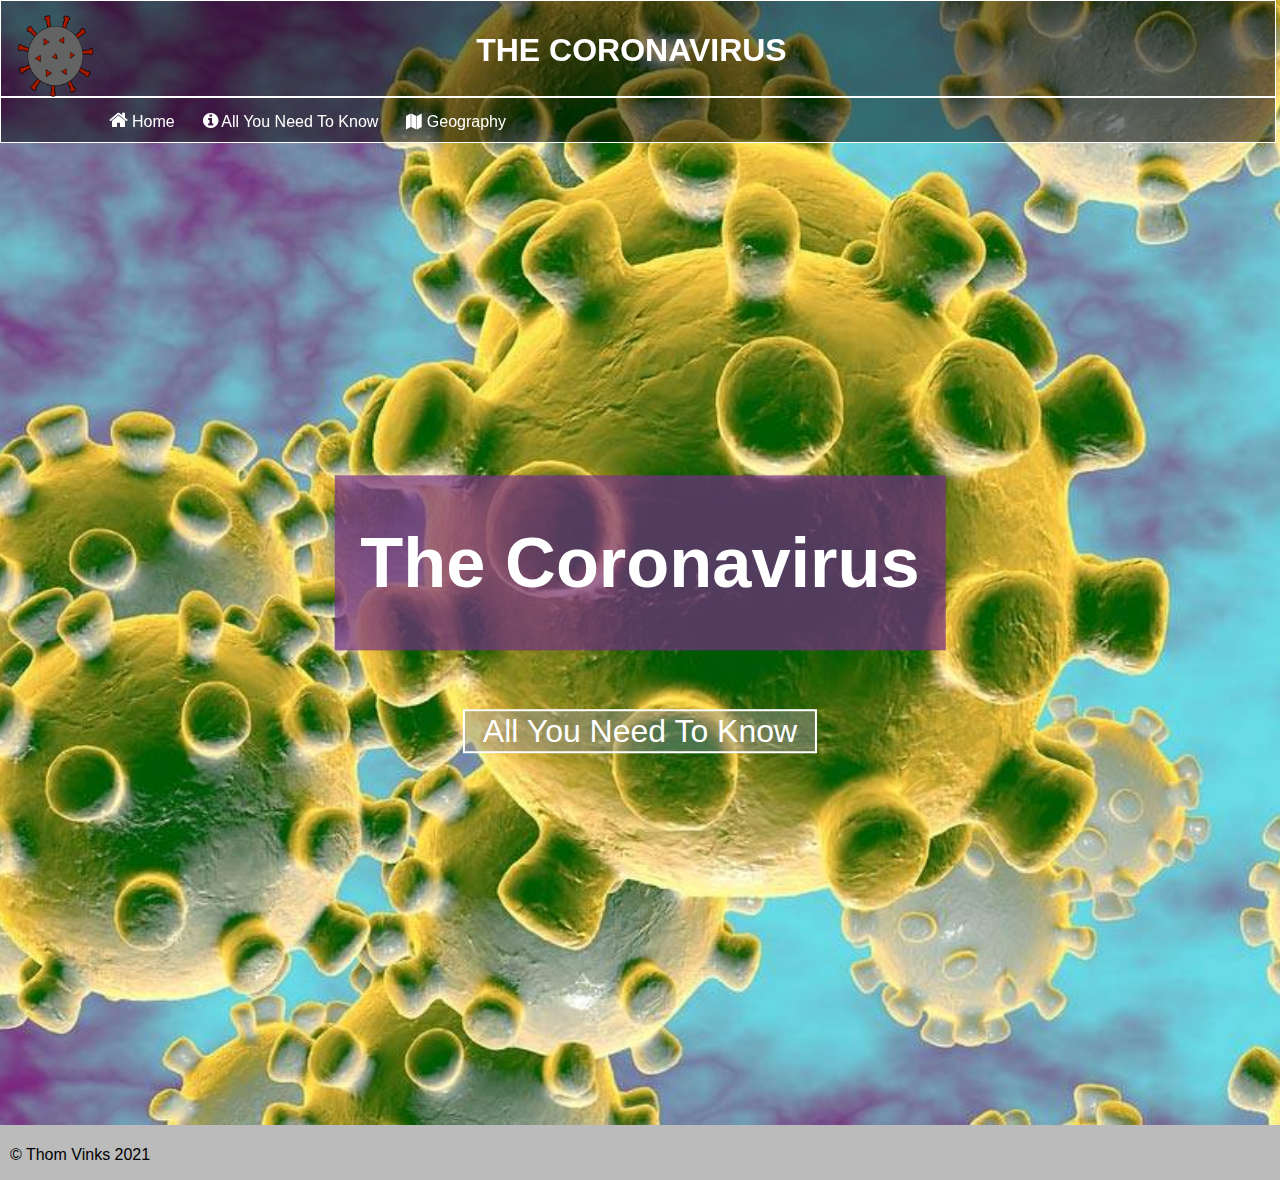
<file: index.html>
<html>

<head>
    <title>The Coronavirus</title>
    <link rel="shortcut icon" href="logotrans.png" />

    <link rel="stylesheet" href="theme.css" type="text/css" />

    <link rel="stylesheet" href="https://cdnjs.cloudflare.com/ajax/libs/font-awesome/4.7.0/css/font-awesome.min.css">

</head>

<body>
    <div class="sticky">
        <div class="header">
            <h1>THE CORONAVIRUS</h1>
            <img id=logo src="logotrans.png" style=width:6.5%>
        </div>

        <nav>

            <div class="dropdown_div">
                <a href="index.html" class="dropdown_button"><i class="fa fa-home" style="font-size: 20px;"></i>
                    Home</a>
            </div>

            <div class="dropdown_div">
                <button class="dropdown_button"><i class="fa fa-info-circle" style="font-size: 18px;"></i> All You Need
                    To Know</button>
                <div class="dropdown_content">
                    <a href="all.html#what">What is It?</a>
                    <a href="all.html#avoid">How To Avoid</a>
                    <a href="all.html#symptoms">Symptoms</a>
                    <a href="all.html#spread">How It Spreads</a>
                    <a href="all.html#myth">Myths</a>
                    <a href="all.html#have">What To Do If You Think You Have It</a>
                    <a href="all.html#think">What To Do If You Have It</a>
                    <a href="like.html">Likeliness Of Catching It</a>
                </div>
            </div>

            <div class="dropdown_div">
                <button class="dropdown_button"><i class="fa fa-map" style="font-size: 15.5px;"></i> Geography</button>
                <div class="dropdown_content">
                    <a href="map.html">World Map</a>
                    <a href="area.html#ban">Travel Ban List</a>
                    <a href="area.html#lock">Areas Locked Down NSW</a>
                </div>
            </div>

        </nav>
    </div>

    <main>
        <div class="container">
            <div class="slideshow_div">
                <img class="slides" src="C4.jpg"><!-- remove the style. don need it add a class-->
                <img class="slides" src="C2.jpg"><!-- remove the style. don need it add a class-->
                <img class="slides" src="C3.jpg"><!-- remove the style. don need it add a class-->
            </div>

            <script type="text/javascript">
                var myIndex = 0;
                function slideshow() {
                    var item;
                    var slides = document.getElementsByClassName("slides");
                    for (item = 0; item < slides.length; item++) {
                        //slides[item].style.display = "none";
                        slides[item].classList.remove("shown"); //removes the class shown which makes it show up
                    }
                    myIndex++;
                    if (myIndex > slides.length) {
                        myIndex = 1;
                    }
                    // slides[myIndex - 1].style.display = "block";
                    slides[myIndex - 1].classList.add("shown"); //adds the class shown which makes it show up
                    setTimeout(slideshow, 4000);
                }
                slideshow();
            </script>

            <div class="text-block">
                <h1 class="lol">The Coronavirus</h1>
            </div>
            <a href="all.html" class="button1">All You Need To Know</a>
        </div>
    </main>

    <div class="footer">
        <p>&copy; Thom Vinks 2021</p>
    </div>
</body>

</html>
</file>
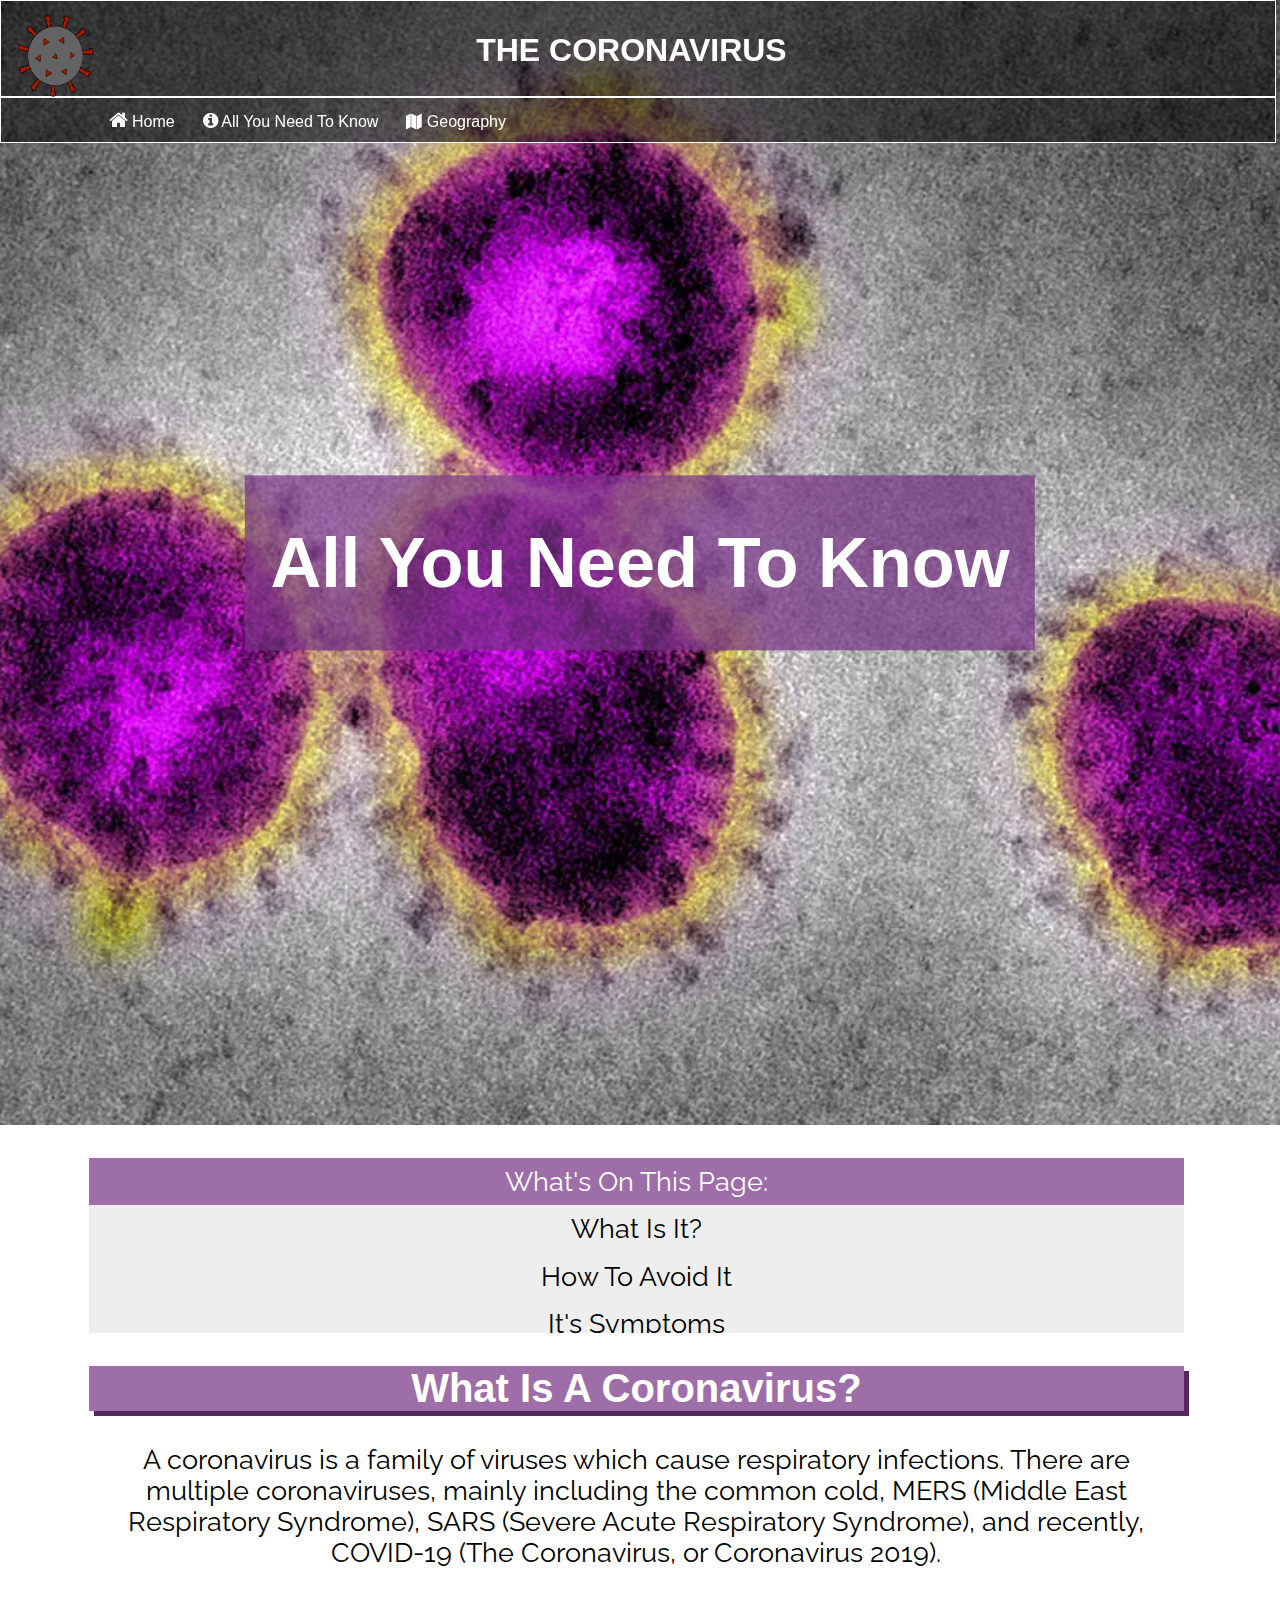
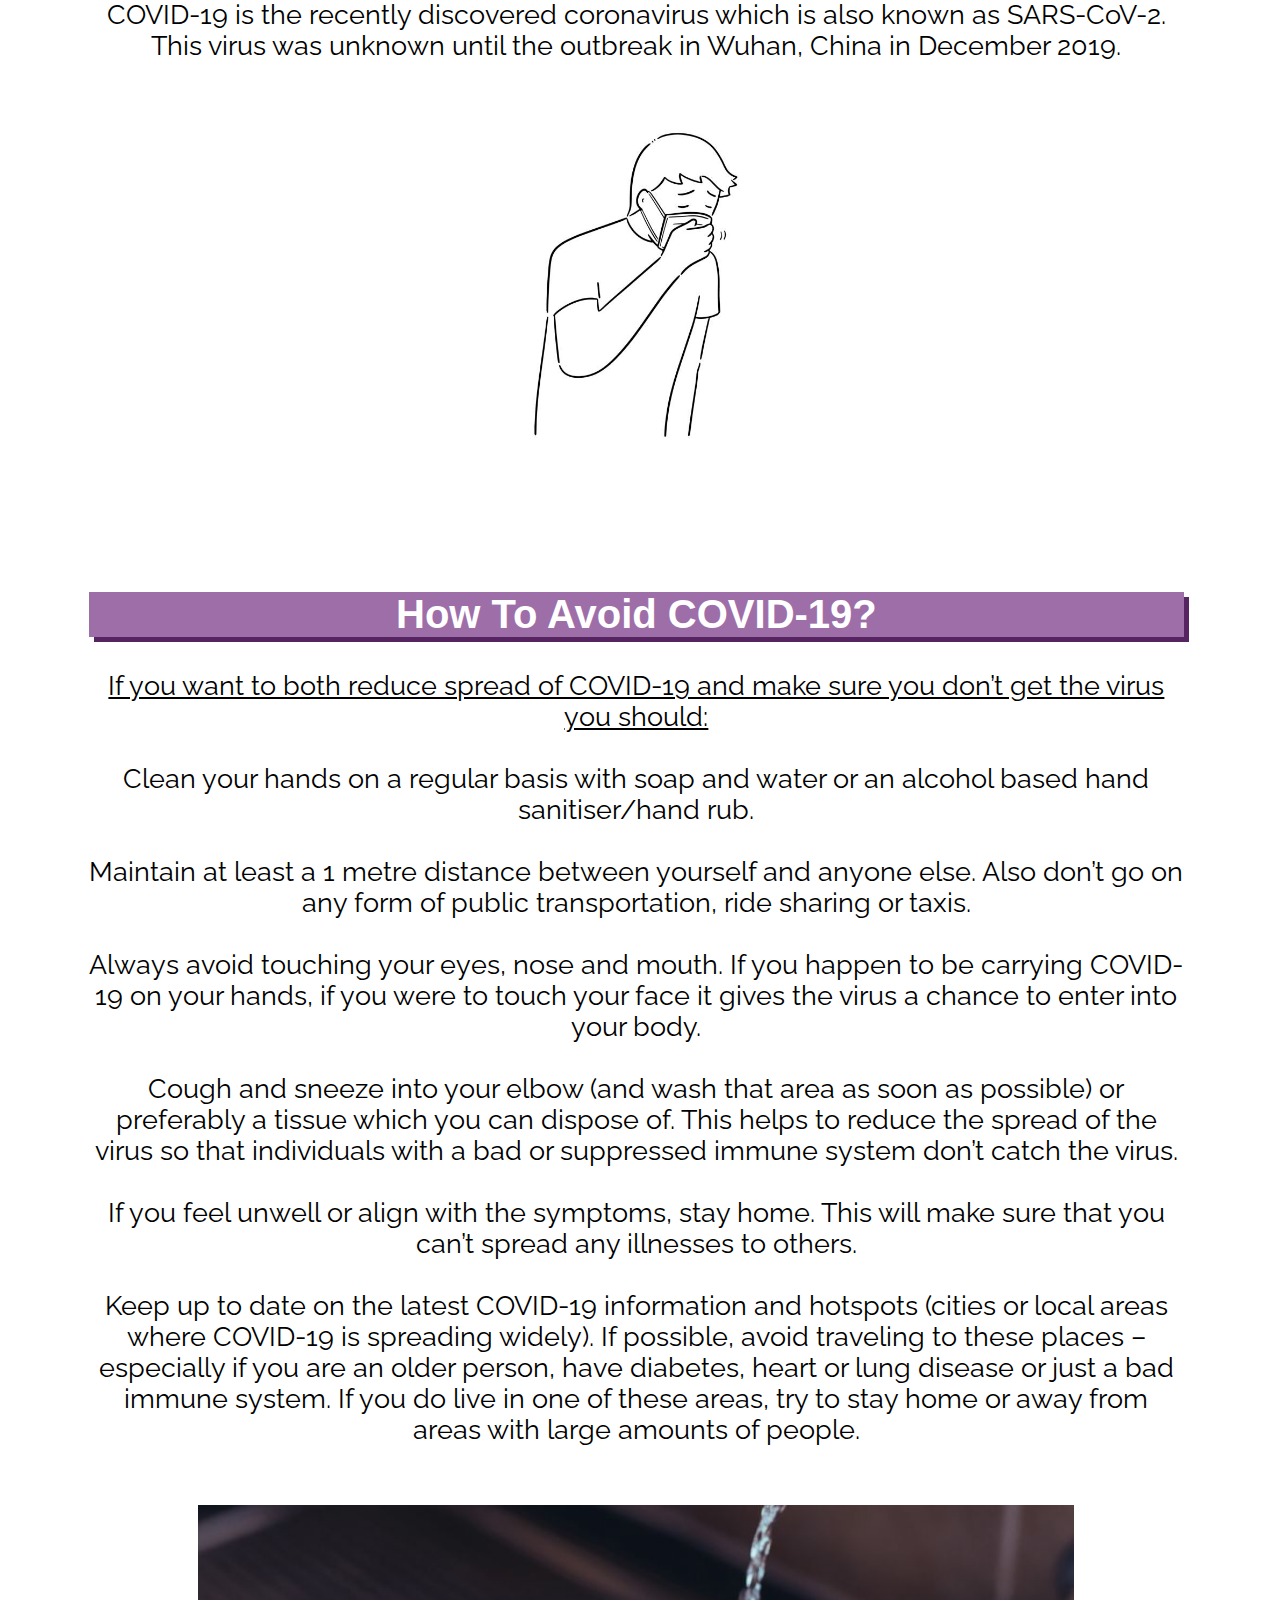
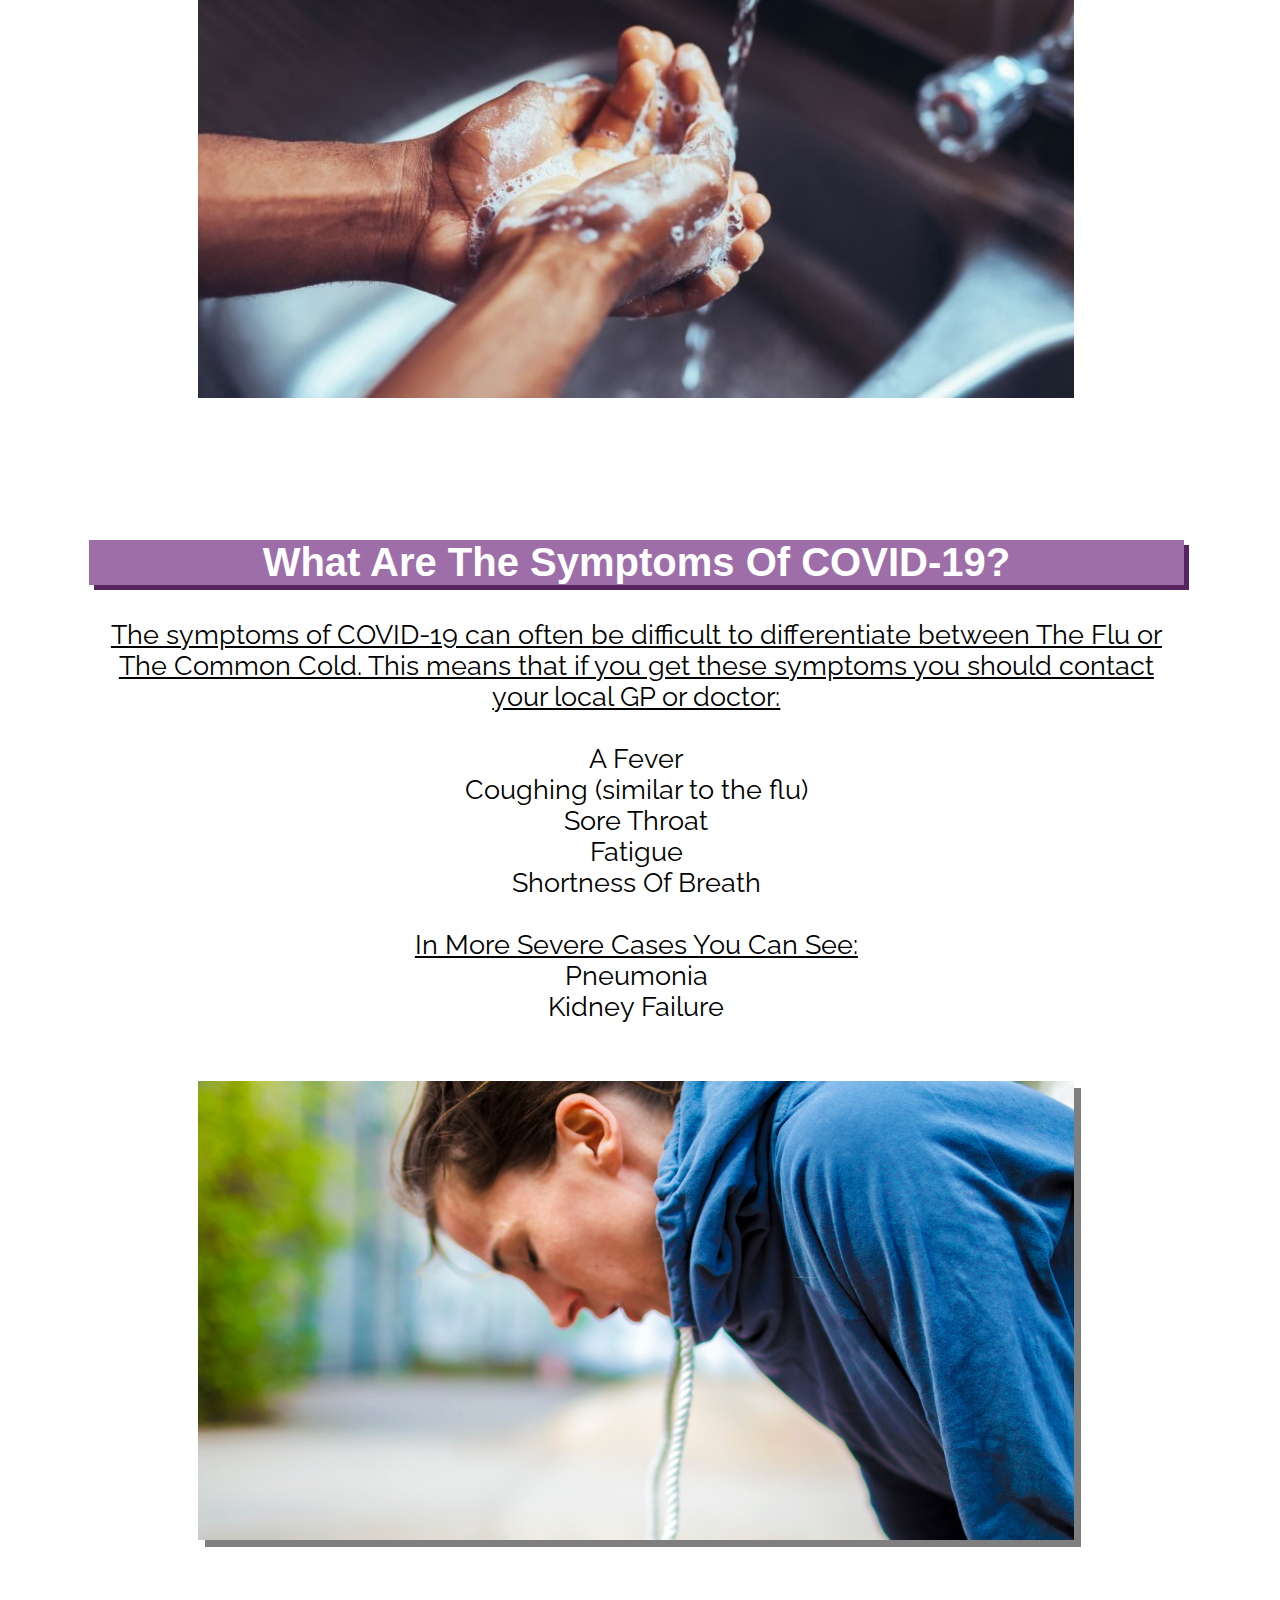
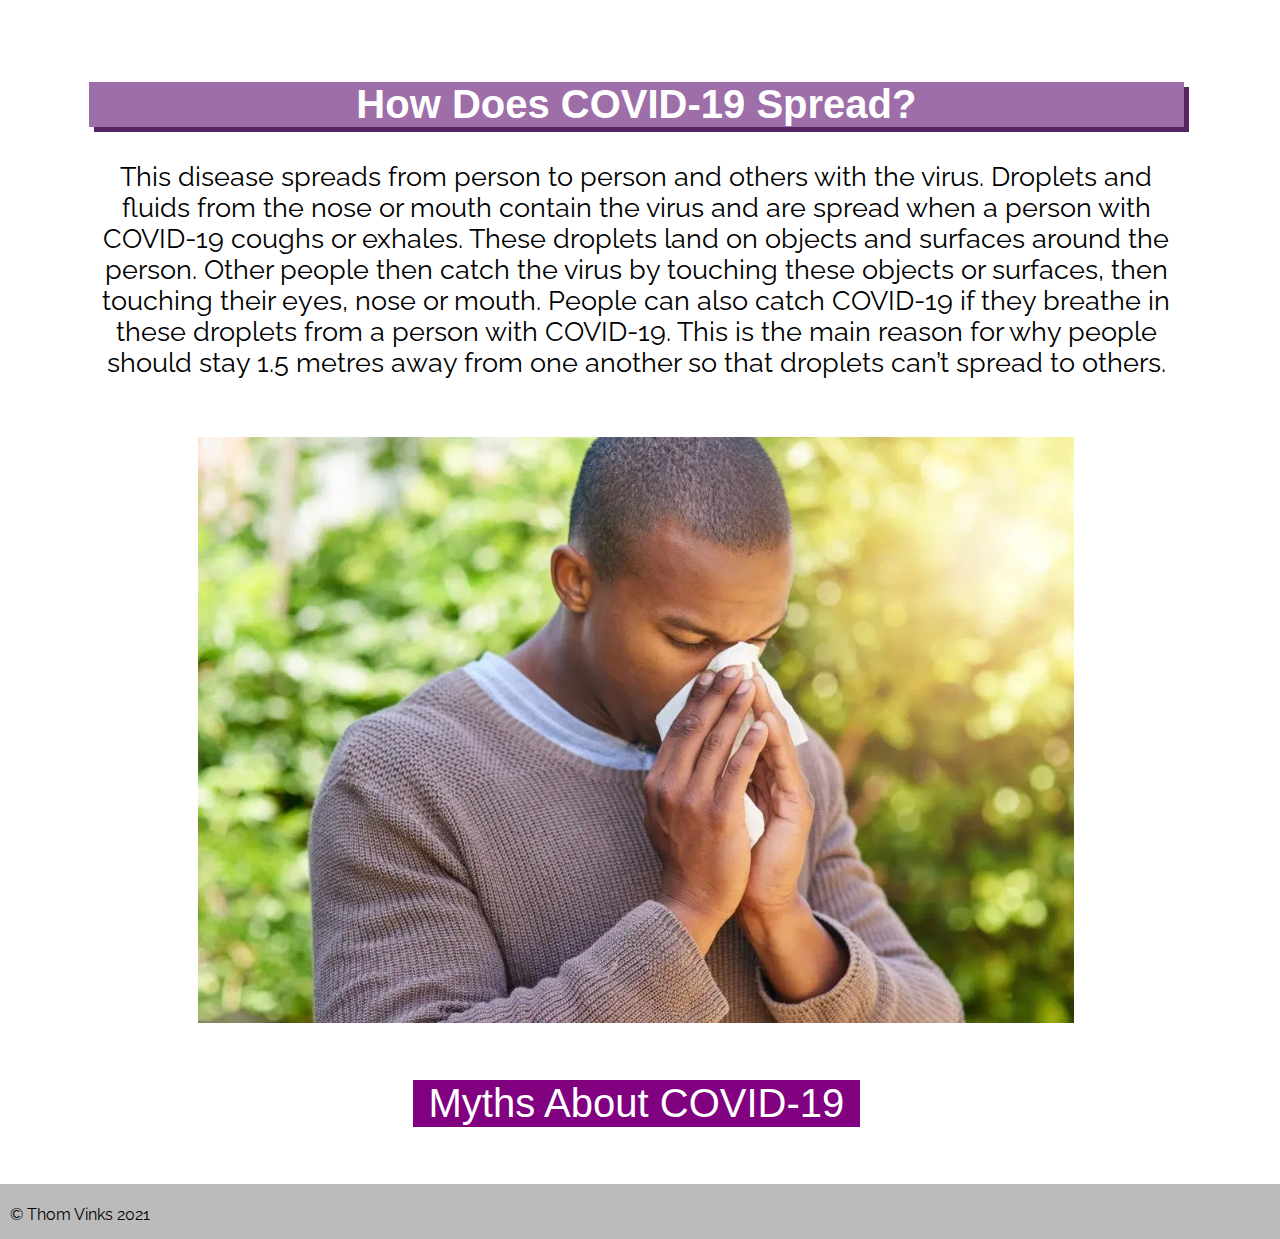
<file: all.html>
<html>

<head>
    <title>The Coronavirus</title>
    <link rel="stylesheet" href="theme.css" type="text/css" />
    <link rel="shortcut icon" href="logotrans.png" />

    <link href="https://fonts.googleapis.com/css?family=Raleway&display=swap" rel="stylesheet">

    <link rel="stylesheet" href="https://cdnjs.cloudflare.com/ajax/libs/font-awesome/4.7.0/css/font-awesome.min.css">

</head>

<body>
    <div class="sticky">
        <div class="header">
            <h1>THE CORONAVIRUS</h1>
            <img id=logo src="logotrans.png" style=width:6.5% >
        </div>

        <nav>

            <div class="dropdown_div">
                <a href="index.html" class="dropdown_button"><i class="fa fa-home" style="font-size: 20px;"></i> Home</a>
            </div>

            <div class="dropdown_div">
                <button class="dropdown_button"><i class="fa fa-info-circle" style="font-size: 18px;"></i> All You Need To Know</button>
                <div class="dropdown_content">
                    <a href="all.html#what">What is It?</a>
                    <a href="all.html#avoid">How To Avoid</a>
                    <a href="all.html#symptoms">Symptoms</a>
                    <a href="all.html#spread">How It Spreads</a>
                    <a href="myths.html">Myths</a>
                    <a href="have.html#think">What To Do If You Think You Have It</a>
                    <a href="have.html#do">What To Do If You Have It</a>
                    <a href="like.html">Likeliness Of Catching It</a>
                </div>
            </div>

            <div class="dropdown_div">
                <button class="dropdown_button"><i class="fa fa-map" style="font-size: 15.5px;"></i> Geography</button>
                <div class="dropdown_content">
                    <a href="map.html">World Map</a>
                    <a href="area.html#ban">Travel Ban List</a>
                    <a href="area.html#lock">Areas Locked Down NSW</a>
                </div>
            </div>

        </nav>
    </div>

    <main>
        <div class="container">
            <div class="slideshow_div1">
                <img class="slides" src="C5.webp" >
                <img class="slides" src="C6.jpg" >
                <img class="slides" src="C7.jpeg" >
            </div>

            <script type="text/javascript">
                var myIndex = 0;
                function slideshow() {
                    var item;
                    var slides = document.getElementsByClassName("slides");
                    for (item = 0; item < slides.length; item++) {
                        //slides[item].style.display = "none";
                        slides[item].classList.remove("shown"); //removes the class shown which makes it show up
                    }
                    myIndex++;
                    if (myIndex > slides.length) {
                        myIndex = 1;
                    }
                    // slides[myIndex - 1].style.display = "block";
                    slides[myIndex - 1].classList.add("shown"); //adds the class shown which makes it show up
                    setTimeout(slideshow, 4000);
                }
                slideshow();
            </script>

            <div class="text-block">
                <h1 class="lol">All You Need To Know</h1>
            </div>
        </div>
    </main>

    <div class="wrapper">
        <div class="content">
            <div class="vertical-menu">
                <a class="active">What's On This Page:</a>
                <a href="#what">What Is It?</a>
                <a href="#avoid">How To Avoid It</a>
                <a href="#symptoms">It's Symptoms</a>
                <a href="#spread">How It Spreads</a>
              </div>
            <h2 id="what">What Is A Coronavirus?</h2>
            <p>A coronavirus is a family of viruses which cause respiratory infections. There are multiple
                coronaviruses, mainly including the common cold, MERS (Middle East Respiratory Syndrome), SARS (Severe
                Acute Respiratory Syndrome), and recently, COVID-19 (The Coronavirus, or Coronavirus 2019).
                <br> <br>
                COVID-19 is the recently discovered coronavirus which is also known as SARS-CoV-2. This virus was unknown until the outbreak in Wuhan,
                China in December 2019. </p>
            <img class="contentimg" src="i1.jpg" alt="Coronavirus" style="width:30%">
            <div>
                <h2 id="avoid">How To Avoid COVID-19?</h2>
                <p> <u>If you want to both reduce spread of COVID-19 and make sure you don’t get the virus you should:
                    </u> <br> <br>
                    Clean your hands on a regular basis with soap and water or an alcohol based hand sanitiser/hand rub.
                    <br> <br>
                    Maintain at least a 1 metre distance between yourself and anyone else. Also don’t go on any form of public
                    transportation, ride sharing or taxis. <br> <br>
                    Always avoid touching your eyes, nose and mouth. If you happen to be carrying COVID-19 on your
                    hands, if you were to touch your face it gives the virus a chance to enter into your body. <br> <br>
                    Cough and sneeze into your elbow (and wash that area as soon as possible) or preferably a tissue
                    which you can dispose of. This helps to reduce the spread of the virus so that individuals with a
                    bad or suppressed immune system don’t catch the virus. <br> <br>
                    If you feel unwell or align with the symptoms, stay home. This will make sure that you can’t spread
                    any illnesses to others. <br> <br>
                    Keep up to date on the latest COVID-19 information and hotspots (cities or local areas where
                    COVID-19 is spreading widely). If possible, avoid traveling to these places – especially if you are
                    an older person, have diabetes, heart or lung disease or just a bad immune system. If you do live in
                    one of these areas, try to stay home or away from areas with large amounts of people. </p>
                <img class="contentimg" src="wash.jpg" alt="Coronavirus">
            </div>
            <h2 id="symptoms" >What Are The Symptoms Of COVID-19? </h2>
            <p><u>The symptoms of COVID-19 can often be difficult to differentiate between The Flu or The Common Cold.
                    This means that if you get these symptoms you should contact your local GP or doctor:</u><br><br>
                A Fever<br>
                Coughing (similar to the flu)<br>
                Sore Throat<br>
                Fatigue<br>
                Shortness Of Breath<br><br>
                <u>In More Severe Cases You Can See:</u><br>
                Pneumonia<br>
                Kidney Failure<br>
            </p>
            <img class="contentimg" src="breath.jpg" alt="Shortness Of Breath"
                style="box-shadow: 7px 7px rgba(0,0,0,0.5);">
            <h2 id="spread">How Does COVID-19 Spread?</h2>
            <p>This disease spreads from person to person and others with the virus. Droplets and fluids from the nose
                or mouth contain the virus and are spread when a person with COVID-19 coughs or exhales. These droplets
                land on objects and surfaces around the person. Other people then catch the virus by touching these
                objects or surfaces, then touching their eyes, nose or mouth. People can also catch COVID-19 if they
                breathe in these droplets from a person with COVID-19. This is the main reason for why people should
                stay 1.5 metres away from one another so that droplets can’t spread to others.</p>
            <img id="contentimg1" src="sneeze1.webp" alt="Sneezing" style="width: 80%;">
            <!--NEW-->
            <section class="mythsButtonContainer">
                <a href="myths.html" class="button2">Myths About COVID-19</a>
            </section>
            <!--NEW-->
        </div>
        <!--OLD<a href="myths.html" class="button2">Myths About Covid-19</a>-->
    </div>
    </div>
    </div>


    <div class="footer">
        <p>&copy; Thom Vinks 2021</p>
    </div>
    <script src="https://covid19api-api.glitch.me/api.js"></script>
</body>

</html>
</file>
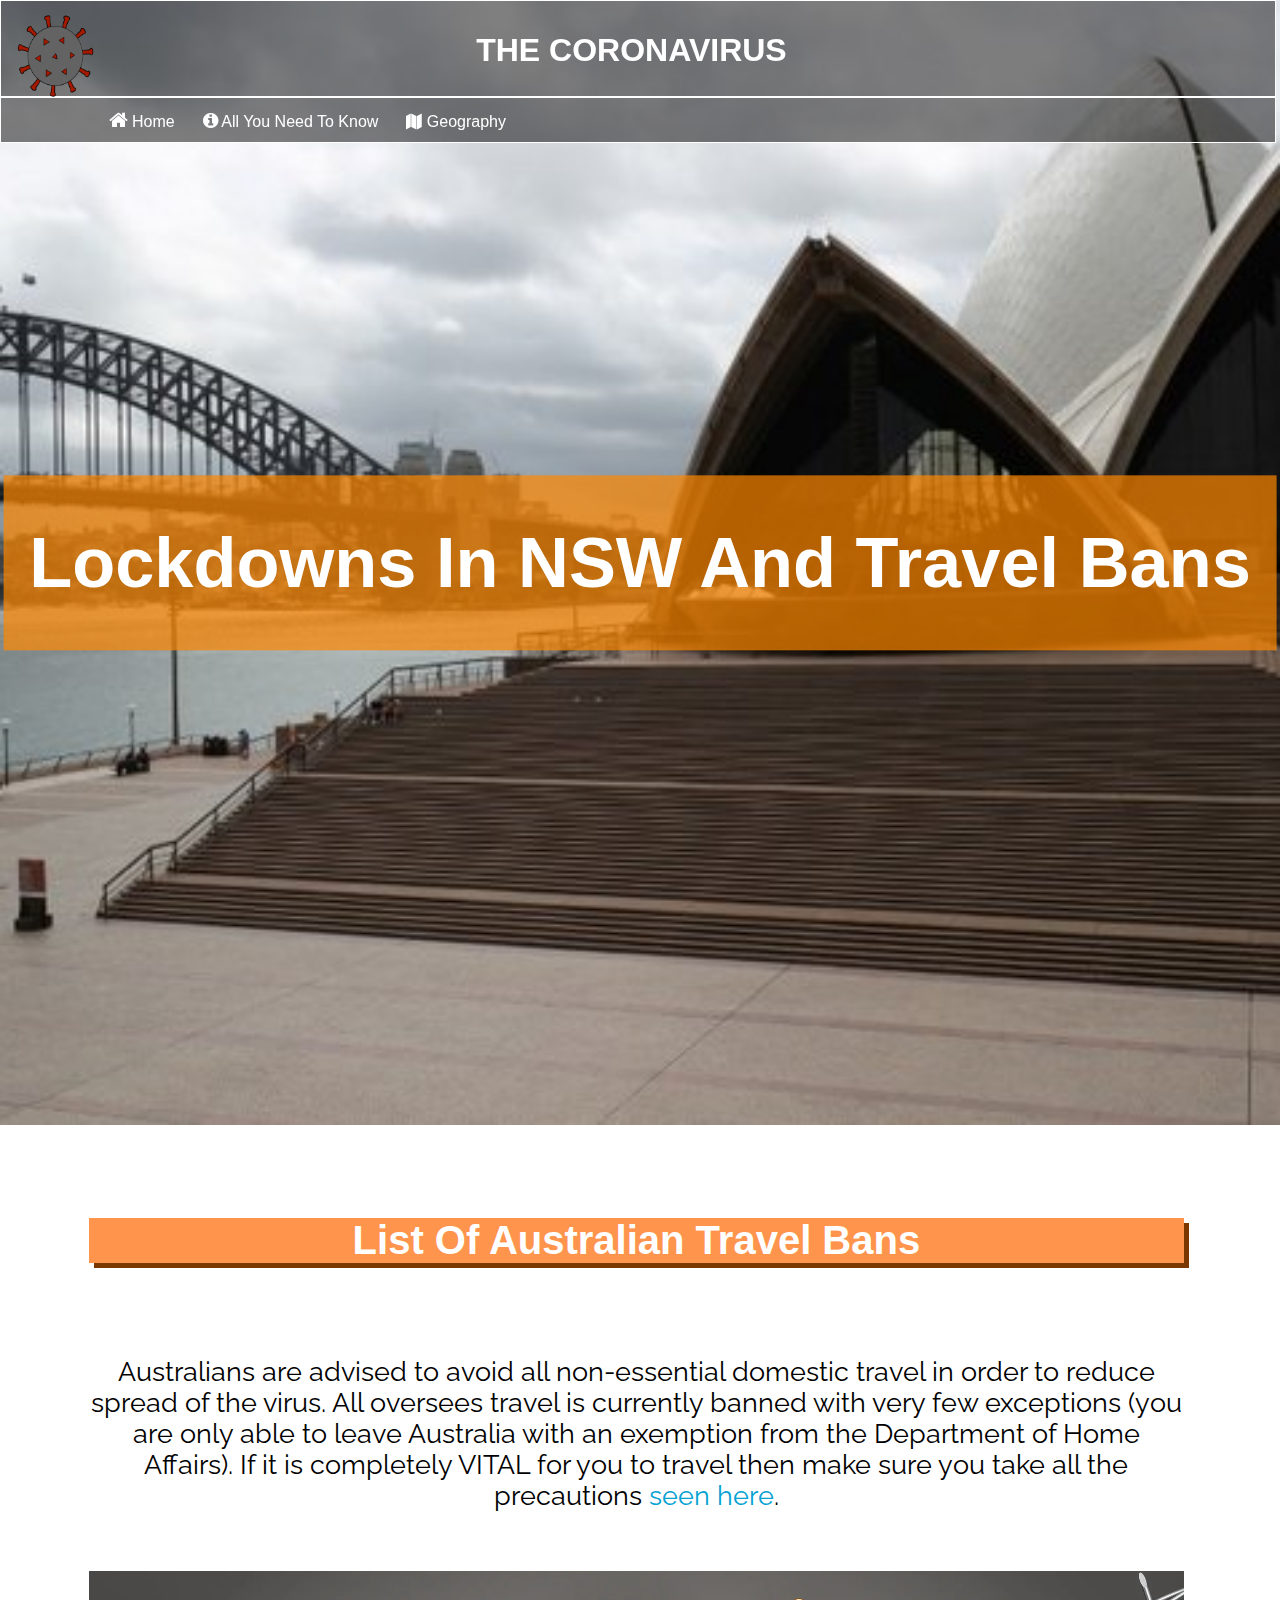
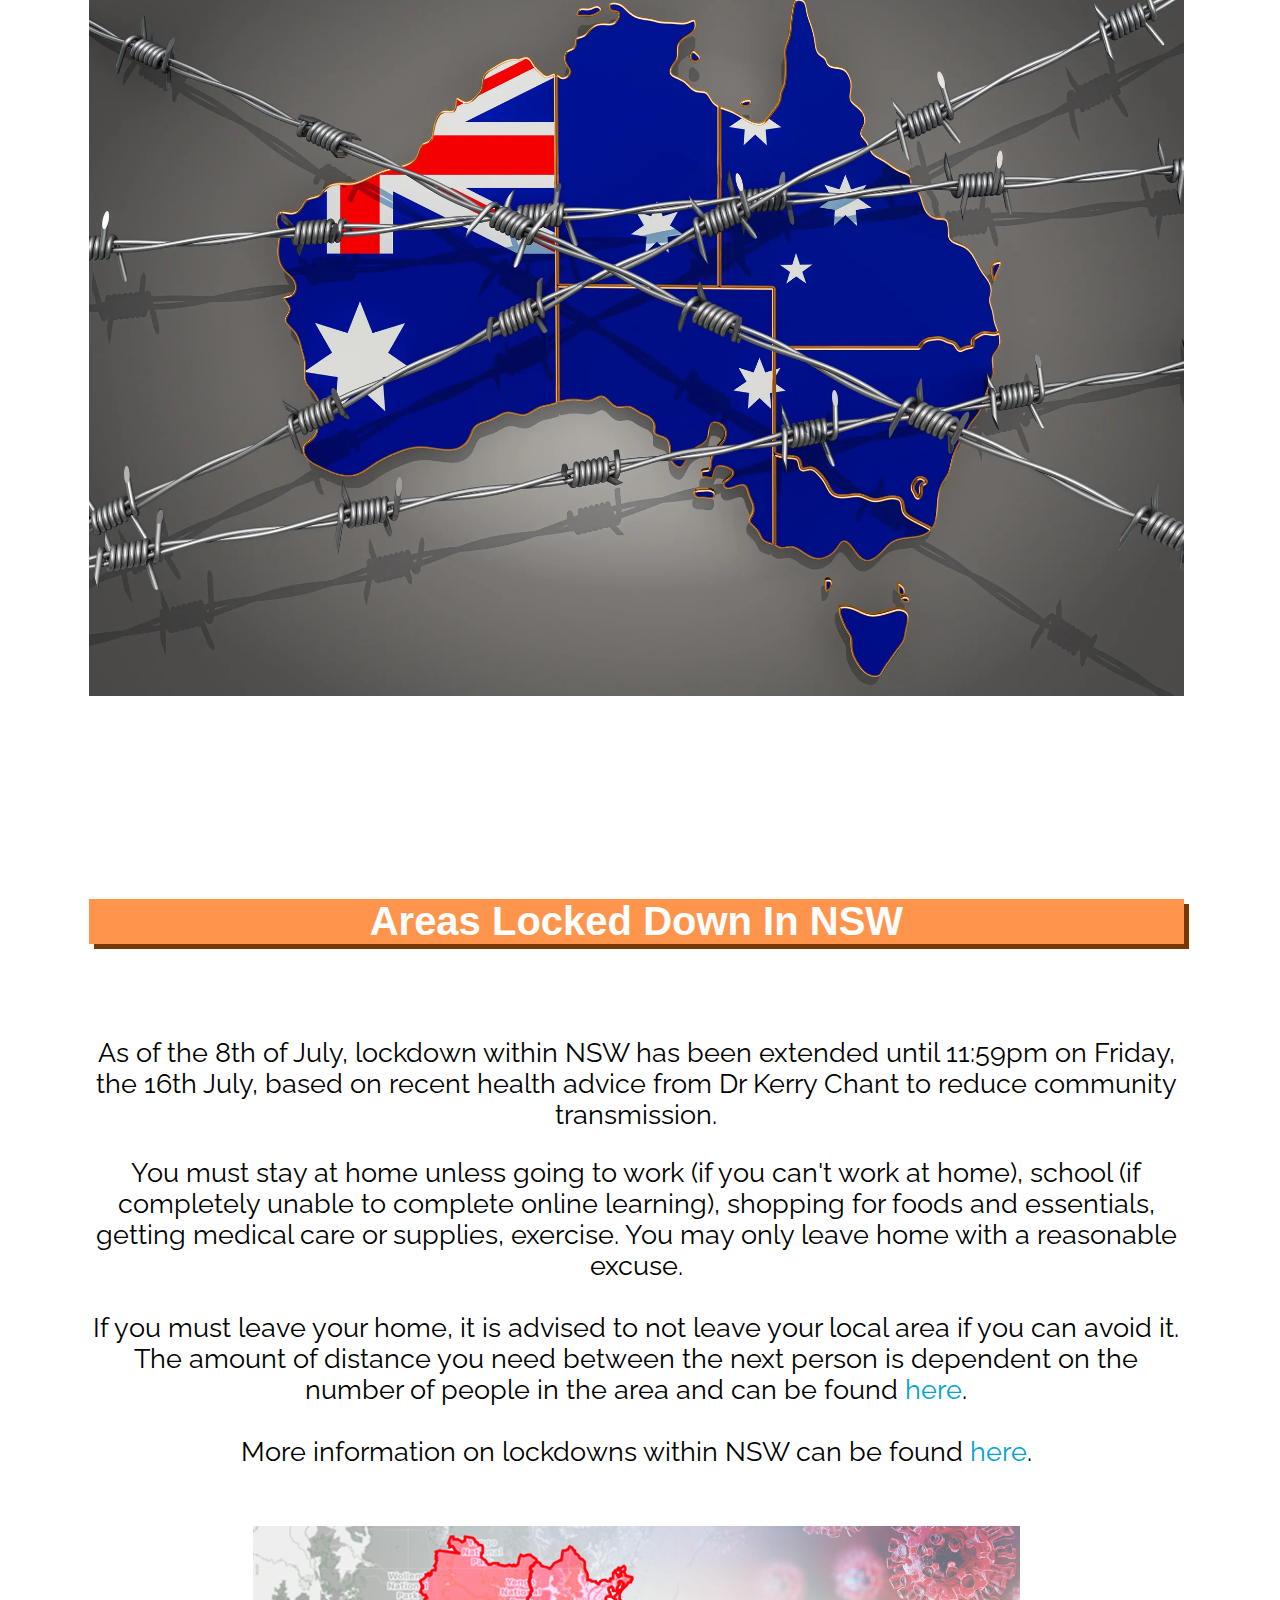
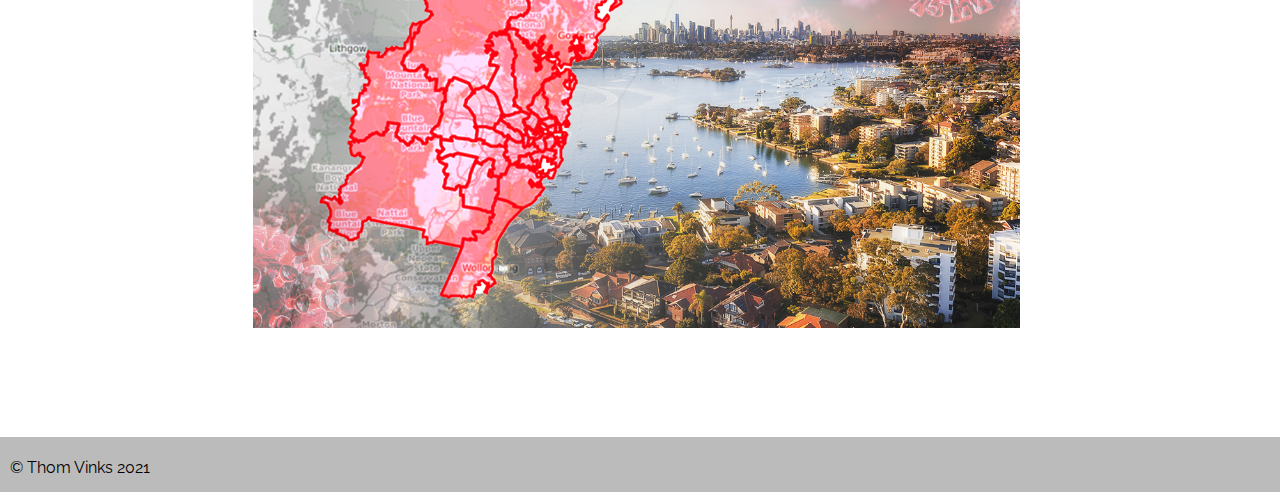
<file: area.html>
<html>

<head>
    <title>The Coronavirus</title>
    <link rel="stylesheet" href="theme.css" type="text/css" />

    <link href="https://fonts.googleapis.com/css?family=Raleway&display=swap" rel="stylesheet">

    <link rel="stylesheet" href="https://cdnjs.cloudflare.com/ajax/libs/font-awesome/4.7.0/css/font-awesome.min.css">

</head>

<body>
    <div class="sticky">
        <div class="header">
            <h1>THE CORONAVIRUS</h1>
            <img id=logo src="logotrans.png" style=width:6.5%>
        </div>

        <nav>

            <div class="dropdown_div">
                <a href="index.html" class="dropdown_button"><i class="fa fa-home" style="font-size: 20px;"></i> Home</a>
            </div>

            <div class="dropdown_div">
                <button class="dropdown_button"><i class="fa fa-info-circle" style="font-size: 18px;"></i> All You Need To Know</button>
                <div class="dropdown_content">
                    <a href="all.html#what">What is It?</a>
                    <a href="all.html#avoid">How To Avoid</a>
                    <a href="all.html#symptoms">Symptoms</a>
                    <a href="all.html#spread">How It Spreads</a>
                    <a href="myths.html">Myths</a>
                    <a href="have.html#think">What To Do If You Think You Have It</a>
                    <a href="have.html#do">What To Do If You Have It</a>
                    <a href="like.html">Likeliness Of Catching It</a>
                </div>
            </div>

            <div class="dropdown_div">
                <button class="dropdown_button"><i class="fa fa-map" style="font-size: 15.5px;"></i> Geography</button>
                <div class="dropdown_content">
                    <a href="map.html">World Map</a>
                    <a href="area.html#ban">Travel Ban List</a>
                    <a href="area.html#lock">Areas Locked Down NSW</a>
                </div>
            </div>

        </nav>
    </div>

    <main>
        <div class="container">
            <div class="slideshow_div1">
                <img class="slides" src="T1.jpg">
                <img class="slides" src="T2.jpg">
                <img class="slides" src="T3.webp">
            </div>

            <script type="text/javascript">
                var myIndex = 0;
                function slideshow() {
                    var item;
                    var slides = document.getElementsByClassName("slides");
                    for (item = 0; item < slides.length; item++) {
                        //slides[item].style.display = "none";
                        slides[item].classList.remove("shown"); //removes the class shown which makes it show up
                    }
                    myIndex++;
                    if (myIndex > slides.length) {
                        myIndex = 1;
                    }
                    // slides[myIndex - 1].style.display = "block";
                    slides[myIndex - 1].classList.add("shown"); //adds the class shown which makes it show up
                    setTimeout(slideshow, 4000);
                }
                slideshow();
            </script>

            <div id="text-block-area">
                <h1>Lockdowns In NSW And Travel Bans</h1>
            </div>
        </div>
    </main>

    <div class="wrapper">
        <div class="content">
            <h6 id="ban" >List Of Australian Travel Bans</h6>
            <p> Australians are advised to avoid all non-essential domestic travel in order to reduce spread of the virus. All oversees travel is currently banned with very few exceptions (you are only able to leave Australia with an exemption from the Department of Home Affairs). If it is completely VITAL for you to travel then make sure you take all the precautions <a class="link" href="all.html#avoid">seen here</a>.
            </p>
            <img src="travel.webp" alt="Where not to travel" style="width:100%">
            <h6 id="lock" >Areas Locked Down In NSW</h6>
            <p>As of the 8th of July, lockdown within NSW has been extended until 11:59pm on Friday, the 16th July, based on recent health advice from Dr Kerry Chant to reduce community transmission.</p>
            <p>You must stay at home unless going to work (if you can't work at home), school (if completely unable to complete online learning), shopping for foods and essentials, getting medical care or supplies, exercise. You may only leave home with a reasonable excuse. <br><br>
                If you must leave your home, it is advised to not leave your local area if you can avoid it. The amount of distance you need between the next person is dependent on the number of people in the area and can be found <a href="https://www.nsw.gov.au/covid-19/rules/square-metres-rules" target="_blank" class="link">here</a>.<br><br>
                More information on lockdowns within NSW can be found <a href="https://www.nsw.gov.au/covid-19" target="_blank" class="link">here</a>.</p>
                <img src="https___prod.static9.net.png" alt="Don't leave your home" style="width:70%">
            </div>
        </div>
    </div>


    <div class="footer">
        <p>&copy; Thom Vinks 2021</p>
    </div>
    <script src="https://covid19api-api.glitch.me/api.js"></script>
</body>

</html>
</file>
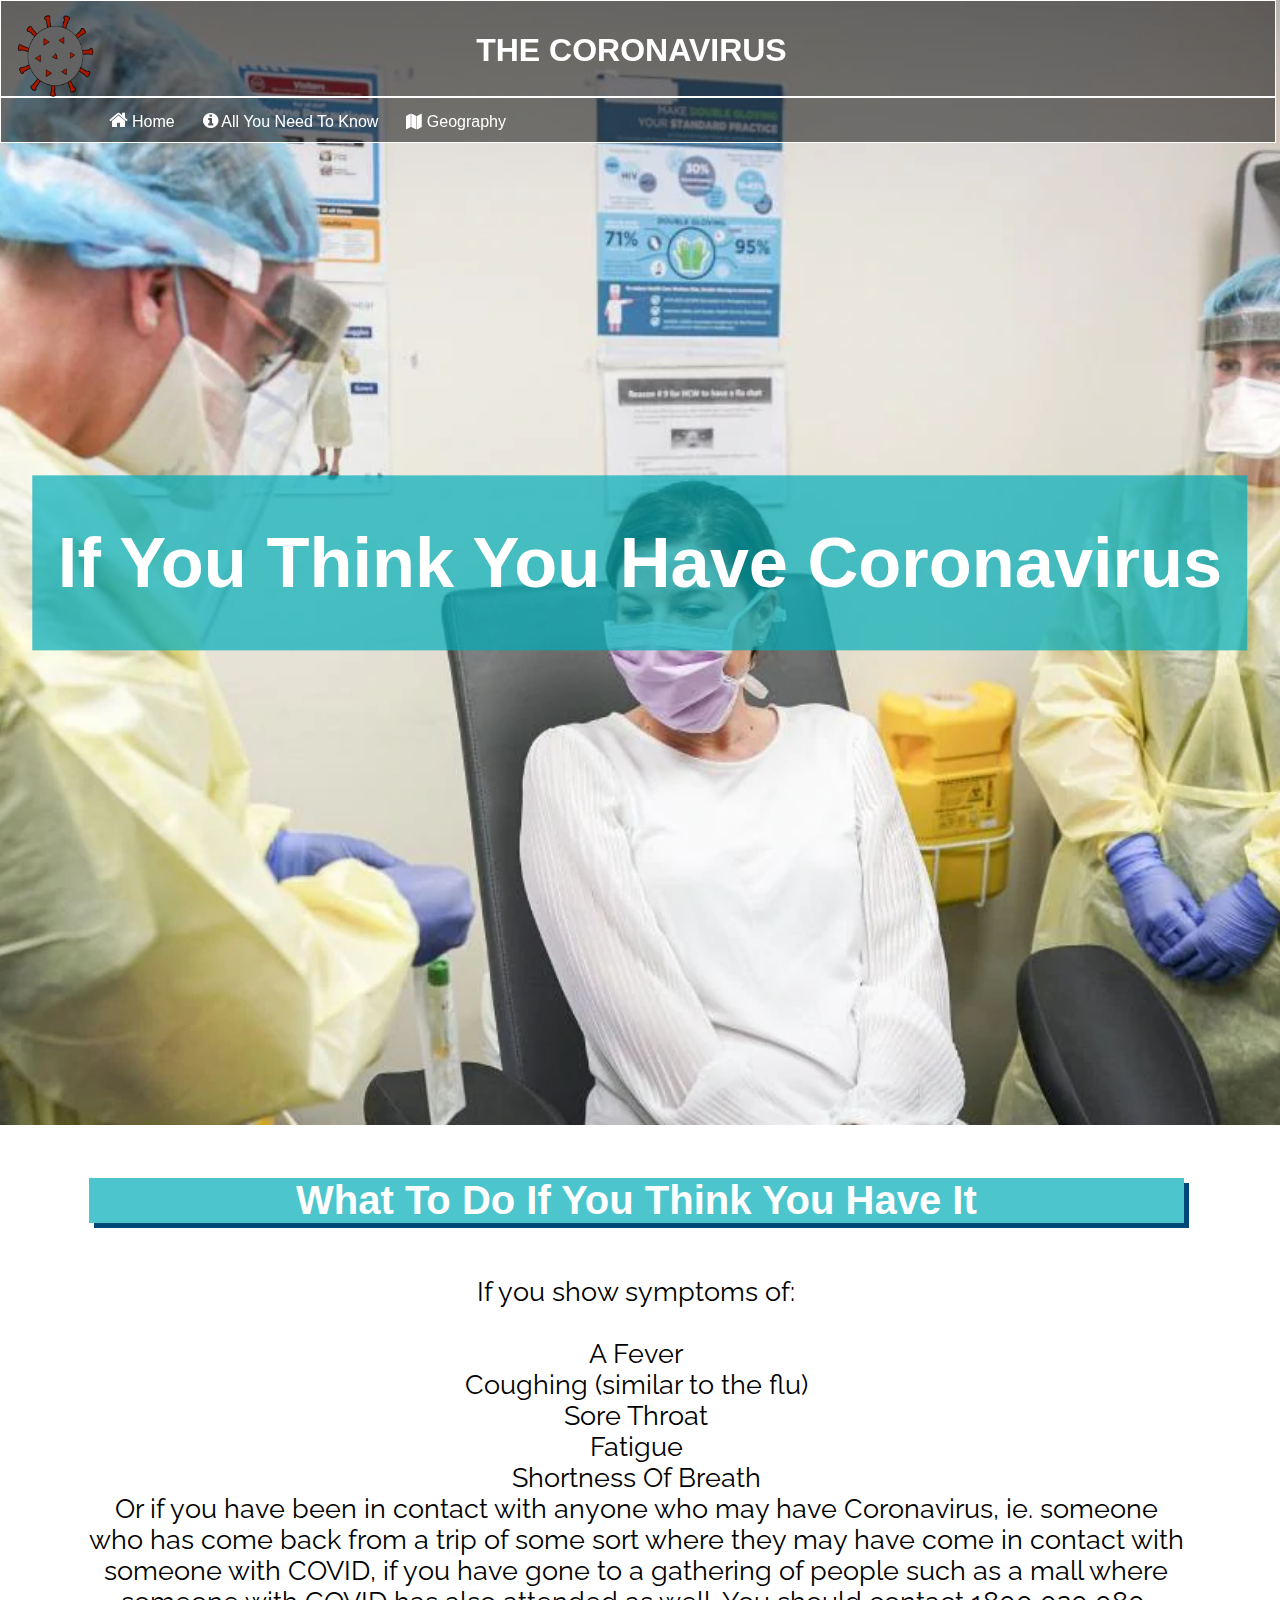
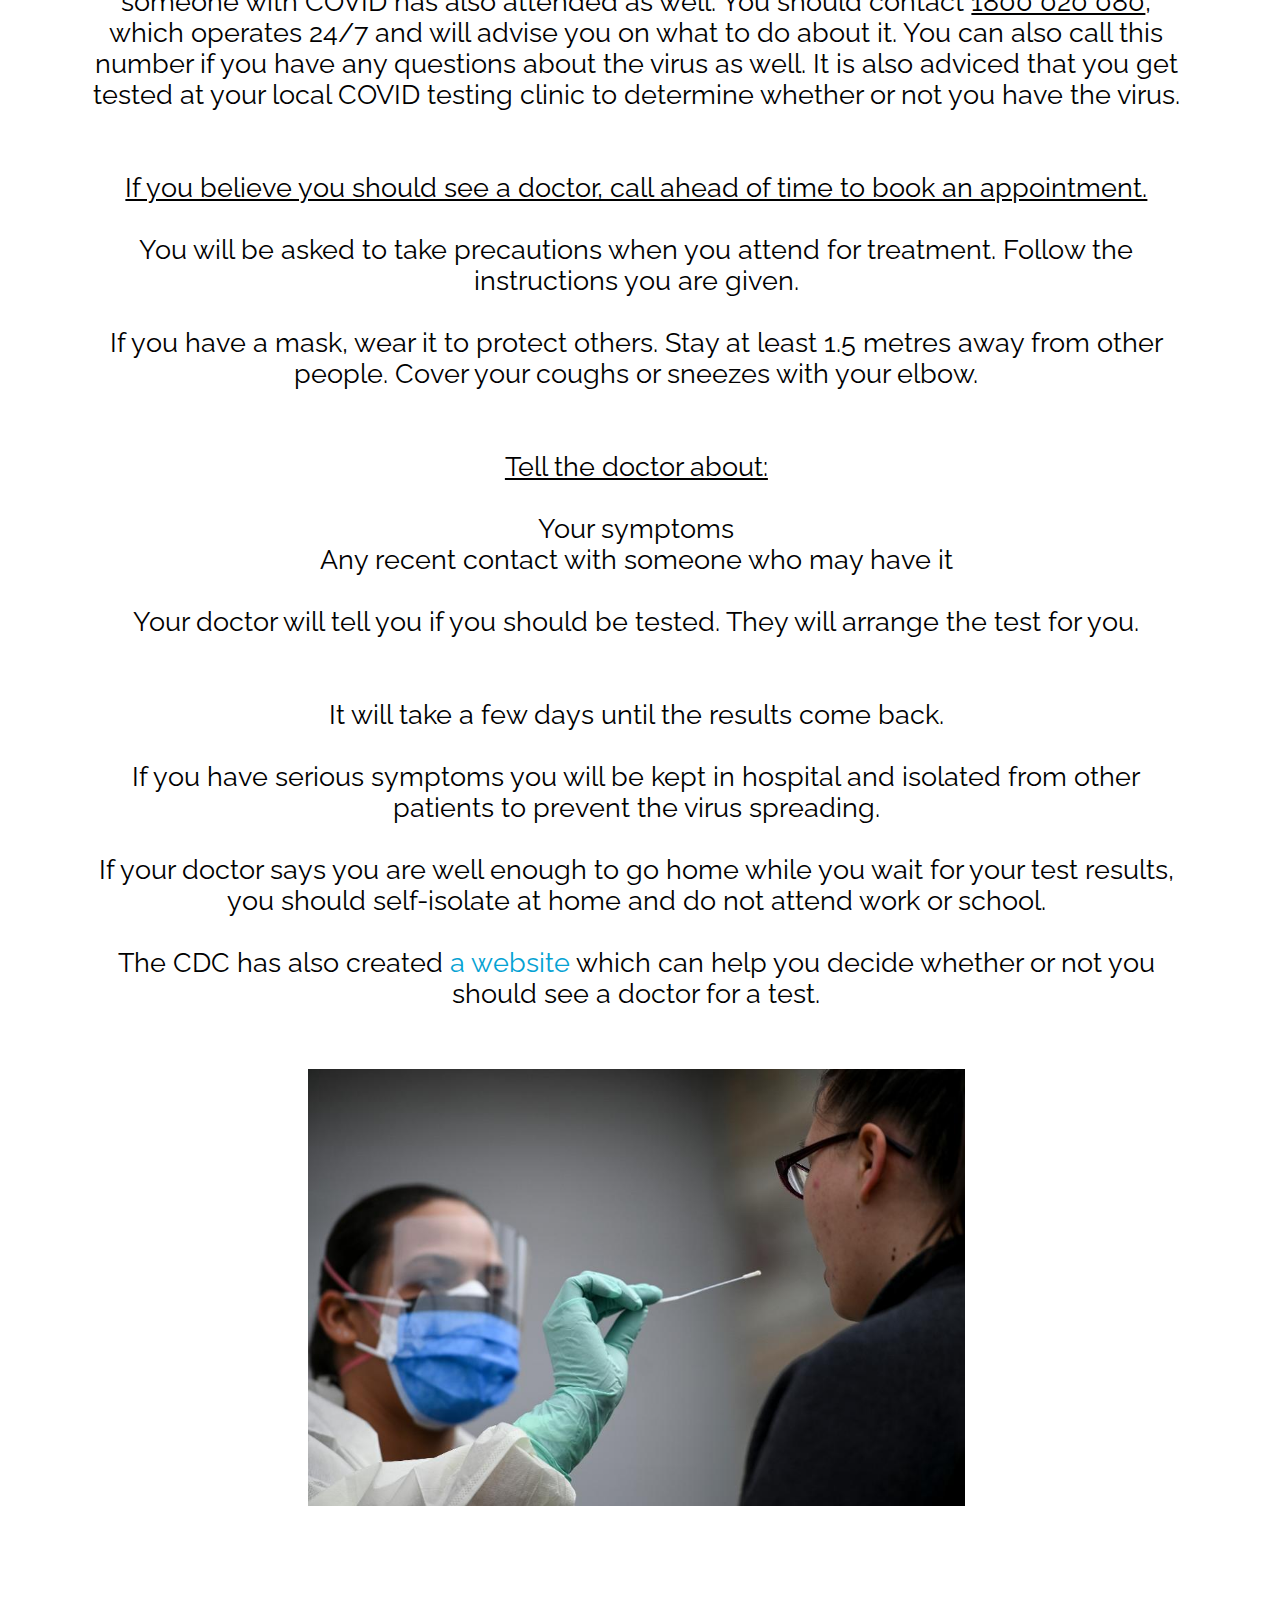
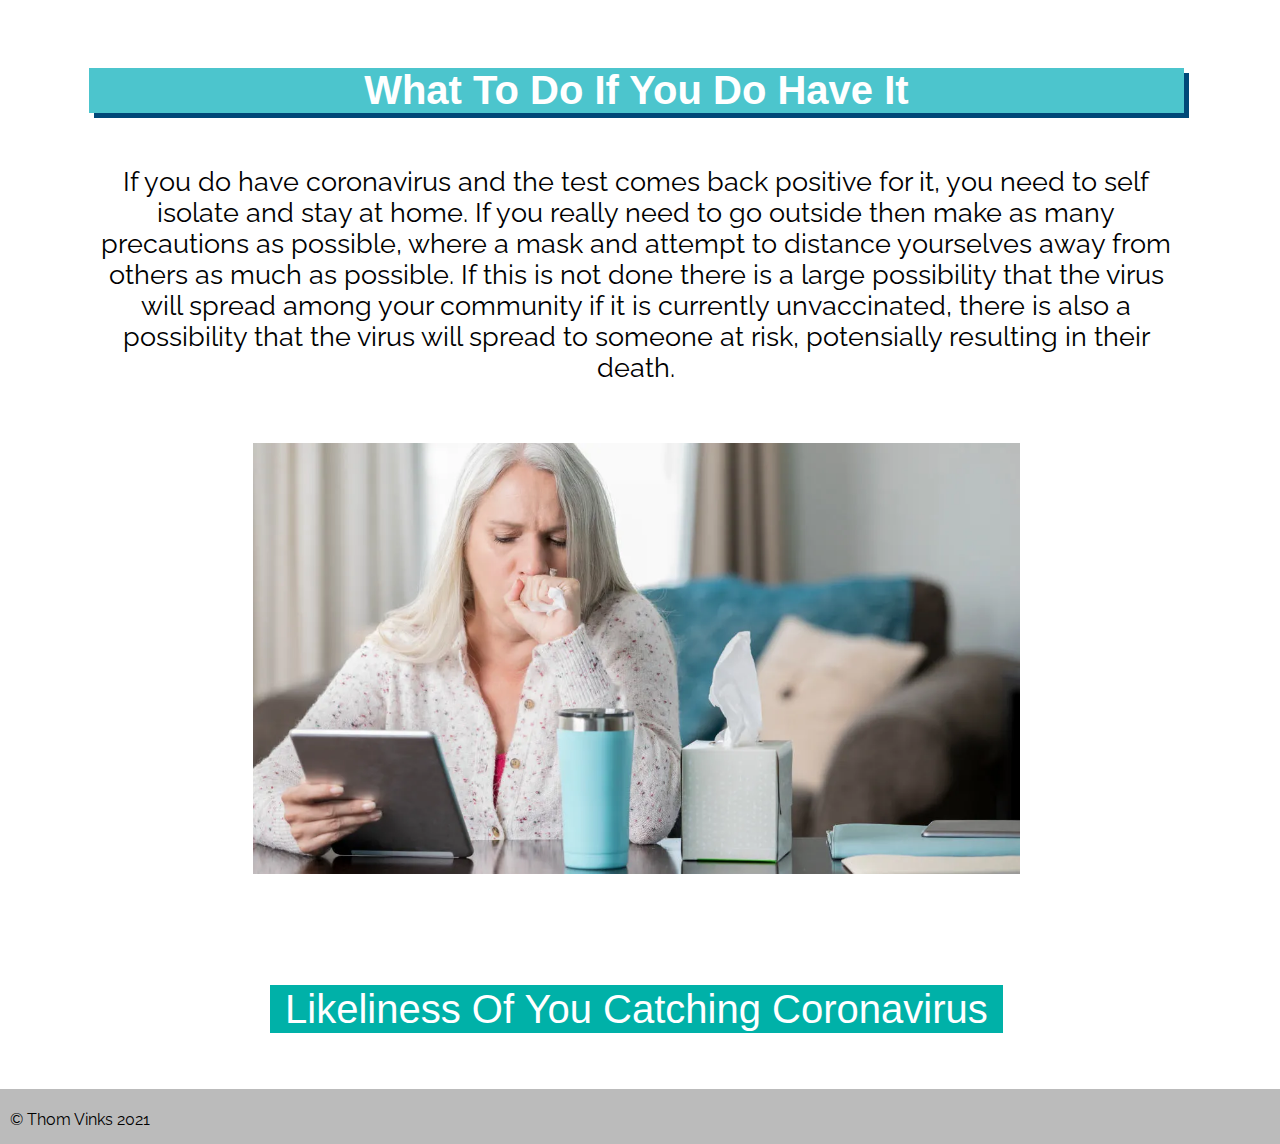
<file: have.html>
<html>

<head>
    <title>The Coronavirus</title>
    <link rel="stylesheet" href="theme.css" type="text/css" />

    <link href="https://fonts.googleapis.com/css?family=Raleway&display=swap" rel="stylesheet">

    <link rel="stylesheet" href="https://cdnjs.cloudflare.com/ajax/libs/font-awesome/4.7.0/css/font-awesome.min.css">

</head>

<body>
    <div class="sticky">
        <div class="header">
            <h1>THE CORONAVIRUS</h1>
            <img id=logo src="logotrans.png" style=width:6.5%>
        </div>

        <nav>

            <div class="dropdown_div">
                <a href="index.html" class="dropdown_button"><i class="fa fa-home" style="font-size: 20px;"></i> Home</a>
            </div>

            <div class="dropdown_div">
                <button class="dropdown_button"><i class="fa fa-info-circle" style="font-size: 18px;"></i> All You Need To Know</button>
                <div class="dropdown_content">
                    <a href="all.html#what">What is It?</a>
                    <a href="all.html#avoid">How To Avoid</a>
                    <a href="all.html#symptoms">Symptoms</a>
                    <a href="all.html#spread">How It Spreads</a>
                    <a href="myths.html">Myths</a>
                    <a href="have.html#think">What To Do If You Think You Have It</a>
                    <a href="have.html#do">What To Do If You Have It</a>
                    <a href="like.html">Likeliness Of Catching It</a>
                </div>
            </div>

            <div class="dropdown_div">
                <button class="dropdown_button"><i class="fa fa-map" style="font-size: 15.5px;"></i> Geography</button>
                <div class="dropdown_content">
                    <a href="map.html">World Map</a>
                    <a href="area.html#ban">Travel Ban List</a>
                    <a href="area.html#lock">Areas Locked Down NSW</a>
                </div>
            </div>

        </nav>
    </div>

    <main>
        <div class="container">
            <div class="slideshow_div1">
                <img class="slides" src="H1.webp">
                <img class="slides" src="H2.webp">>
            </div>

            <script type="text/javascript">
                var myIndex = 0;
                function slideshow() {
                    var item;
                    var slides = document.getElementsByClassName("slides");
                    for (item = 0; item < slides.length; item++) {
                        //slides[item].style.display = "none";
                        slides[item].classList.remove("shown"); //removes the class shown which makes it show up
                    }
                    myIndex++;
                    if (myIndex > slides.length) {
                        myIndex = 1;
                    }
                    // slides[myIndex - 1].style.display = "block";
                    slides[myIndex - 1].classList.add("shown"); //adds the class shown which makes it show up
                    setTimeout(slideshow, 4000);
                }
                slideshow();
            </script>

            <div id="text-block2">
                <h1>If You Think You Have Coronavirus</h1>
            </div>
        </div>
    </main>

    <div class="wrapper">
        <div class="content">
            <h4 id="think">What To Do If You Think You Have It</h4>
            <p> If you show symptoms of:
                <br> <br>
                A Fever<br>
                Coughing (similar to the flu)<br>
                Sore Throat<br>
                Fatigue<br>
                Shortness Of Breath<br>
                Or if you have been in contact with anyone who may have Coronavirus, ie. someone who has come back from
                a trip of some sort where they may have come in contact with someone with COVID, if you have gone to a 
                gathering of people such as a mall where someone with COVID has also attended as well. You should contact
                <u>1800 020 080</u>, which operates 24/7 and will advise you on what to do about it. You can also call
                this number if you have any questions about the virus as well. It is also adviced that you get tested at your
                local COVID testing clinic to determine whether or not you have the virus.<br><br><br>
                <u>If you believe you should see a doctor, call ahead of time to book an appointment.</u> <br><br>
                You will be asked to take precautions when you attend for treatment. Follow the instructions you are
                given.<br><br>
                If you have a mask, wear it to protect others. Stay at least 1.5 metres away from other people. Cover
                your coughs or sneezes with your elbow.<br><br><br>
                <u>Tell the doctor about:</u><br><br>
                Your symptoms<br>
                Any recent contact with someone who may have it<br><br>
                Your doctor will tell you if you should be tested. They will arrange the test for you. <br><br><br>
                It will take a few days until the results come back.<br><br>
                If you have serious symptoms you will be kept in hospital and isolated from other patients to prevent
                the virus spreading. <br><br>
                If your doctor says you are well enough to go home while you wait for your test results, you should
                self-isolate at home and do not attend work or school.<br><br>
                The CDC has also created <a class="link" href="https://www.cdc.gov/coronavirus/2019-ncov/symptoms-testing/coronavirus-self-checker.html" target="_blank">a
                    website</a> which can help you decide whether or not you should see a
                doctor for a test.
            </p>
            <img src="H4.jpg" alt="Coronavirus Test" style="width:60%">
            <div>
                <h4 id="do">What To Do If You Do Have It</h4>
                <p>If you do have coronavirus and the test comes back positive for it, you need to self isolate and stay
                    at home. If you really need to go outside then make as many precautions as possible, where a mask
                    and attempt to distance yourselves away from others as much as possible. If this is not done there is a 
                    large possibility that the virus will spread among your community if it is currently unvaccinated, there 
                    is also a possibility that the virus will spread to someone at risk, potensially resulting in their death.
                </p>
                <img src="H5.webp" alt="Stay At Home" style="width:70%">
                <section class="mythsButtonContainer">
                    <a href="like.html" class="button4">Likeliness Of You Catching Coronavirus</a>
                </section>
                <!--NEW-->
            </div>
            <!--OLD<a href="like.html" class="button4">Likeliness Of You Catching Coronavirus</a>-->
        </div>
    </div>
    </div>


    <div class="footer">
        <p>&copy; Thom Vinks 2021</p>
    </div>
    <script src="https://covid19api-api.glitch.me/api.js"></script>
</body>

</html>
</file>
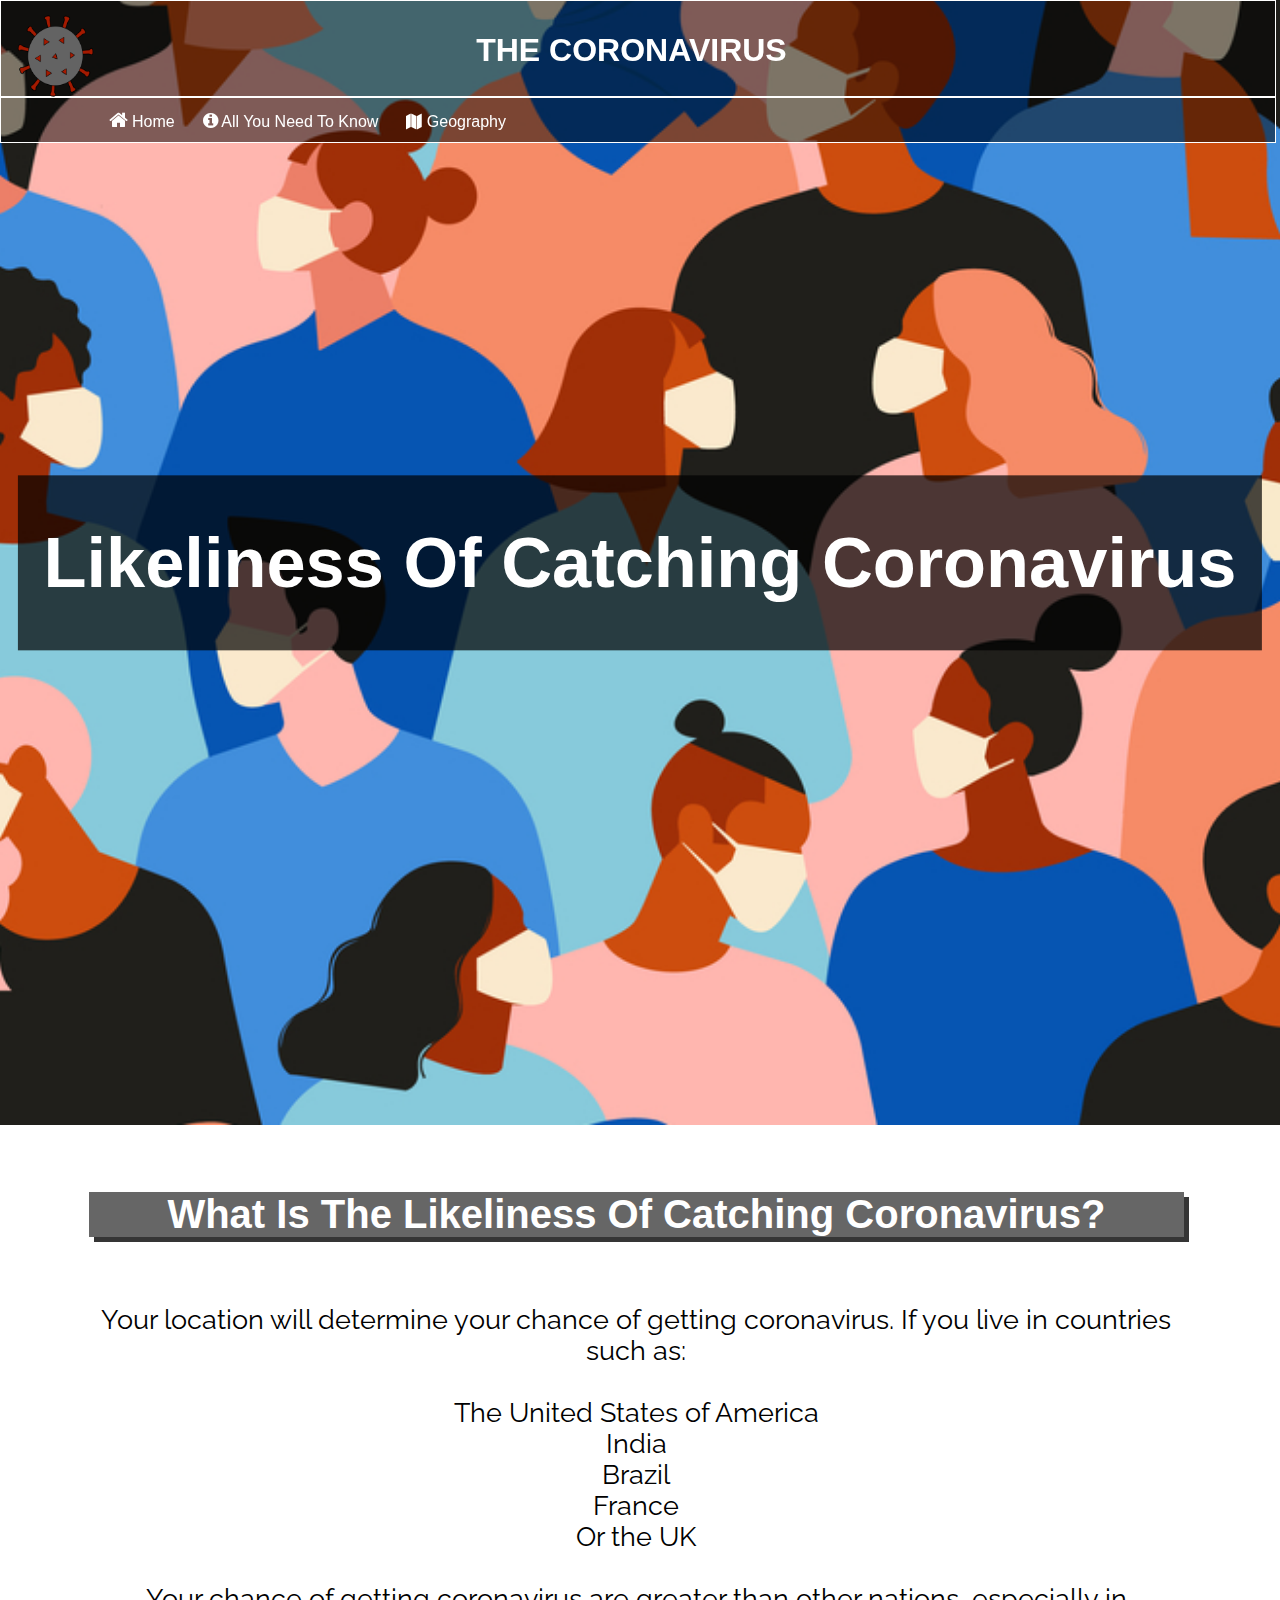
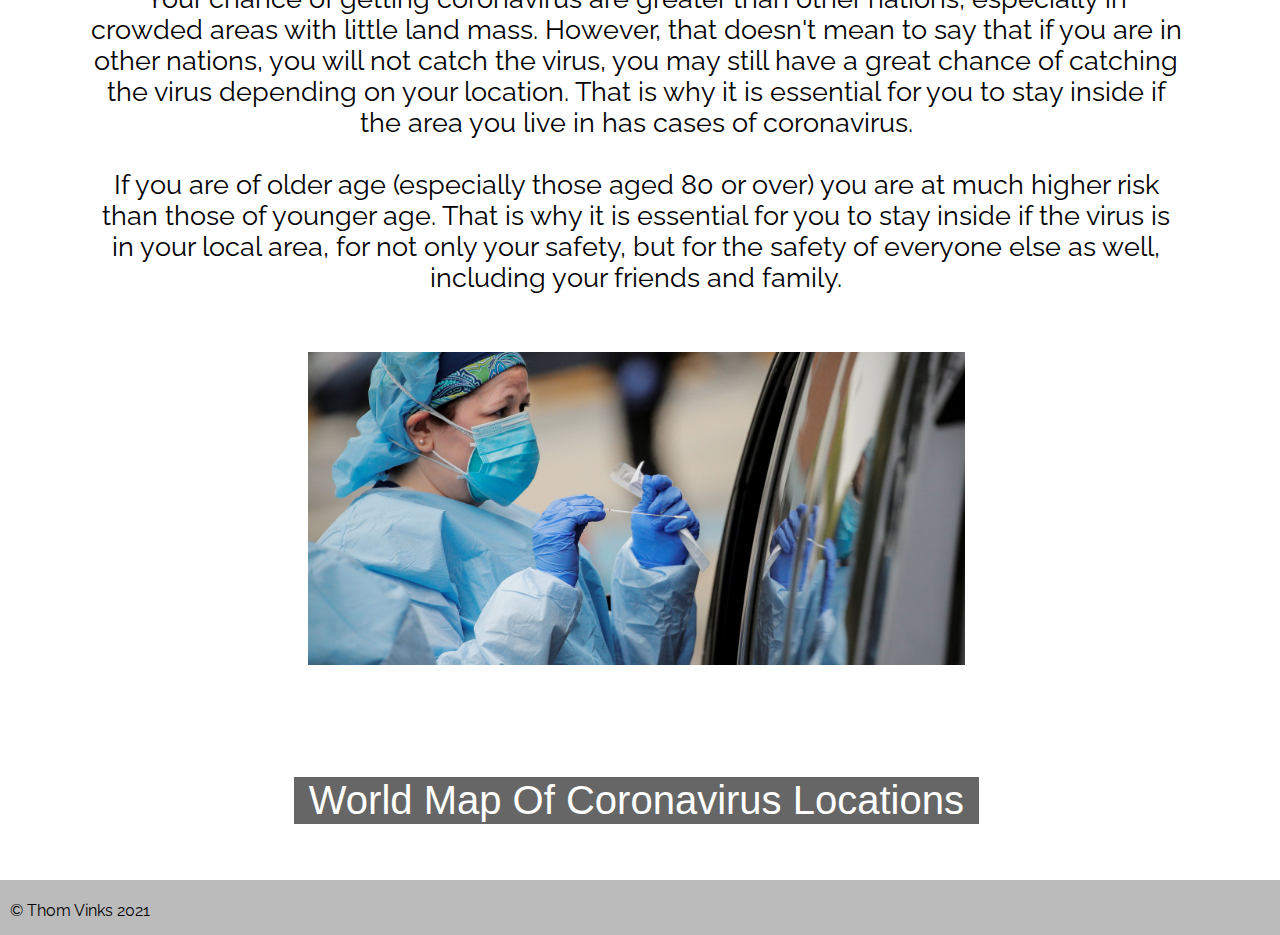
<file: like.html>
<html>

<head>
    <title>The Coronavirus</title>
    <link rel="stylesheet" href="theme.css" type="text/css" />

    <link href="https://fonts.googleapis.com/css?family=Raleway&display=swap" rel="stylesheet">

    <link rel="stylesheet" href="https://cdnjs.cloudflare.com/ajax/libs/font-awesome/4.7.0/css/font-awesome.min.css">

</head>

<body>
    <div class="sticky">
        <div class="header">
            <h1>THE CORONAVIRUS</h1>
            <img id=logo src="logotrans.png" style=width:6.5%>
        </div>

        <nav>

            <div class="dropdown_div">
                <a href="index.html" class="dropdown_button"><i class="fa fa-home" style="font-size: 20px;"></i> Home</a>
            </div>

            <div class="dropdown_div">
                <button class="dropdown_button"><i class="fa fa-info-circle" style="font-size: 18px;"></i> All You Need To Know</button>
                <div class="dropdown_content">
                    <a href="all.html#what">What is It?</a>
                    <a href="all.html#avoid">How To Avoid</a>
                    <a href="all.html#symptoms">Symptoms</a>
                    <a href="all.html#spread">How It Spreads</a>
                    <a href="myths.html">Myths</a>
                    <a href="have.html#think">What To Do If You Think You Have It</a>
                    <a href="have.html#do">What To Do If You Have It</a>
                    <a href="like.html">Likeliness Of Catching It</a>
                </div>
            </div>

            <div class="dropdown_div">
                <button class="dropdown_button"><i class="fa fa-map" style="font-size: 15.5px;"></i> Geography</button>
                <div class="dropdown_content">
                    <a href="map.html">World Map</a>
                    <a href="area.html#ban">Travel Ban List</a>
                    <a href="area.html#lock">Areas Locked Down NSW</a>
                </div>
            </div>

        </nav>
    </div>

    <main>
        <div class="container">
            <div class="slideshow_div1">
                <img class="slides" src="L1.jpg">
                <img class="slides" src="L2.webp">
                <img class="slides" src="L3.jpg">
            </div>

            <script type="text/javascript">
                var myIndex = 0;
                function slideshow() {
                    var item;
                    var slides = document.getElementsByClassName("slides");
                    for (item = 0; item < slides.length; item++) {
                        //slides[item].style.display = "none";
                        slides[item].classList.remove("shown"); //removes the class shown which makes it show up
                    }
                    myIndex++;
                    if (myIndex > slides.length) {
                        myIndex = 1;
                    }
                    // slides[myIndex - 1].style.display = "block";
                    slides[myIndex - 1].classList.add("shown"); //adds the class shown which makes it show up
                    setTimeout(slideshow, 4000);
                }
                slideshow();
            </script>

            <div id="text-block3">
                <h1>Likeliness Of Catching Coronavirus</h1>
            </div>
        </div>
    </main>

    <div class="wrapper">
        <div class="content">
            <h5>What Is The Likeliness Of Catching Coronavirus?</h5>
            <p> Your location will determine your chance of getting coronavirus. If you live in countries such as:
                <br> <br>
                The United States of America<br>
                India<br>
                Brazil<br>
                France<br>
                Or the UK<br><br>
                Your chance of getting coronavirus are greater than other nations, especially in crowded areas with little land mass. However, that doesn't mean to say that if you are in other nations, you will not catch the virus, you may still have 
                a great chance of catching the virus depending on your location. That is why it is essential for you to stay inside if the area you live in has cases of coronavirus.<br><br>
                If you are of older age (especially those aged 80 or over) you are at much higher risk than those of younger age. That is why it is essential for you to stay inside if the virus 
                is in your local area, for not only your safety, but for the safety of everyone else as well, including your friends and family.
            </p>
            <img src="L4.jpg" alt="Coronavirus Test" style="width:60%">
                <section class="mythsButtonContainer">
                    <a href="map.html" class="button5">World Map Of Coronavirus Locations</a>
                </section>
                <!--NEW-->
            </div>
            <!--OLD<a href="map.html" class="button4">If You Have It</a>-->
        </div>
    </div>
    </div>


    <div class="footer">
        <p>&copy; Thom Vinks 2021</p>
    </div>
    <script src="https://covid19api-api.glitch.me/api.js"></script>
</body>

</html>
</file>
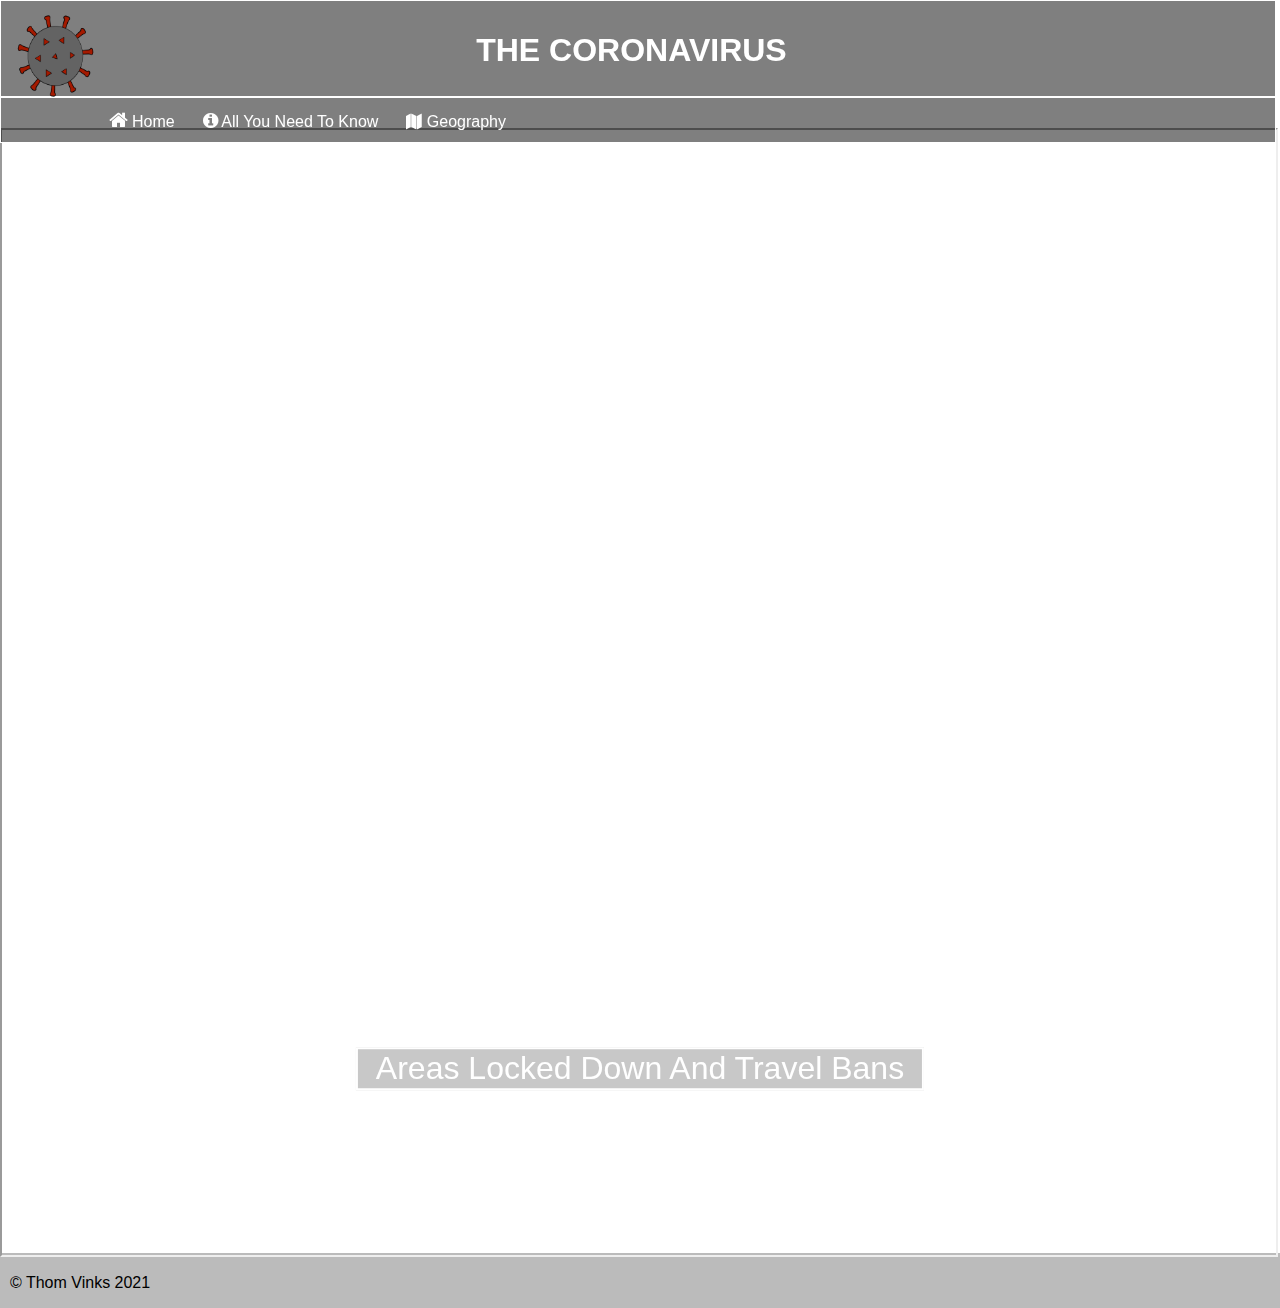
<file: map.html>
<html>

<head>
<title>The Coronavirus</title>
<link rel="stylesheet" href="theme.css" type="text/css"/>

<link rel="stylesheet" href="https://cdnjs.cloudflare.com/ajax/libs/font-awesome/4.7.0/css/font-awesome.min.css">

</head>

<body>
    <div class="sticky">
        <div class="header">
            <h1>THE CORONAVIRUS</h1>
            <img id=logo src="logotrans.png" style=width:6.5%> 
        </div>

        <nav>

            <div class="dropdown_div">
                <a href="index.html" class="dropdown_button"><i class="fa fa-home" style="font-size: 20px;"></i> Home</a>
            </div>

            <div class="dropdown_div">
                <button class="dropdown_button"><i class="fa fa-info-circle" style="font-size: 18px;"></i> All You Need To Know</button>
                <div class="dropdown_content">
                    <a href="all.html#what">What is It?</a>
                    <a href="all.html#avoid">How To Avoid</a>
                    <a href="all.html#symptoms">Symptoms</a>
                    <a href="all.html#spread">How It Spreads</a>
                    <a href="all.html#myth">Myths</a>
                    <a href="all.html#have">What To Do If You Think You Have It</a>
                    <a href="all.html#think">What To Do If You Have It</a>
                    <a href="like.html">Likeliness Of Catching It</a>
                </div>
            </div>

            <div class="dropdown_div">
                <button class="dropdown_button"><i class="fa fa-map" style="font-size: 15.5px;"></i> Geography</button>
                <div class="dropdown_content">
                    <a href="map.html">World Map</a>
                    <a href="area.html#ban">Travel Ban List</a>
                    <a href="area.html#lock">Areas Locked Down NSW</a>
                </div>
            </div>

        </nav>
</div>

<main>
<div class="container">
    <div class="slideshow_div1">
        <iframe src="https://ourworldindata.org/grapher/total-cases-covid-19?tab=map" width="99.5%" height="100%" style="margin-top: 10%;"></iframe>
    </div>
    <a href="area.html" class="map-button">Areas Locked Down And Travel Bans</a>
  </div>
</main>

    <div class="footer" style="margin-top: 10%;">
        <p>&copy; Thom Vinks 2021</p>
    </div>
</body>

</html>
</file>
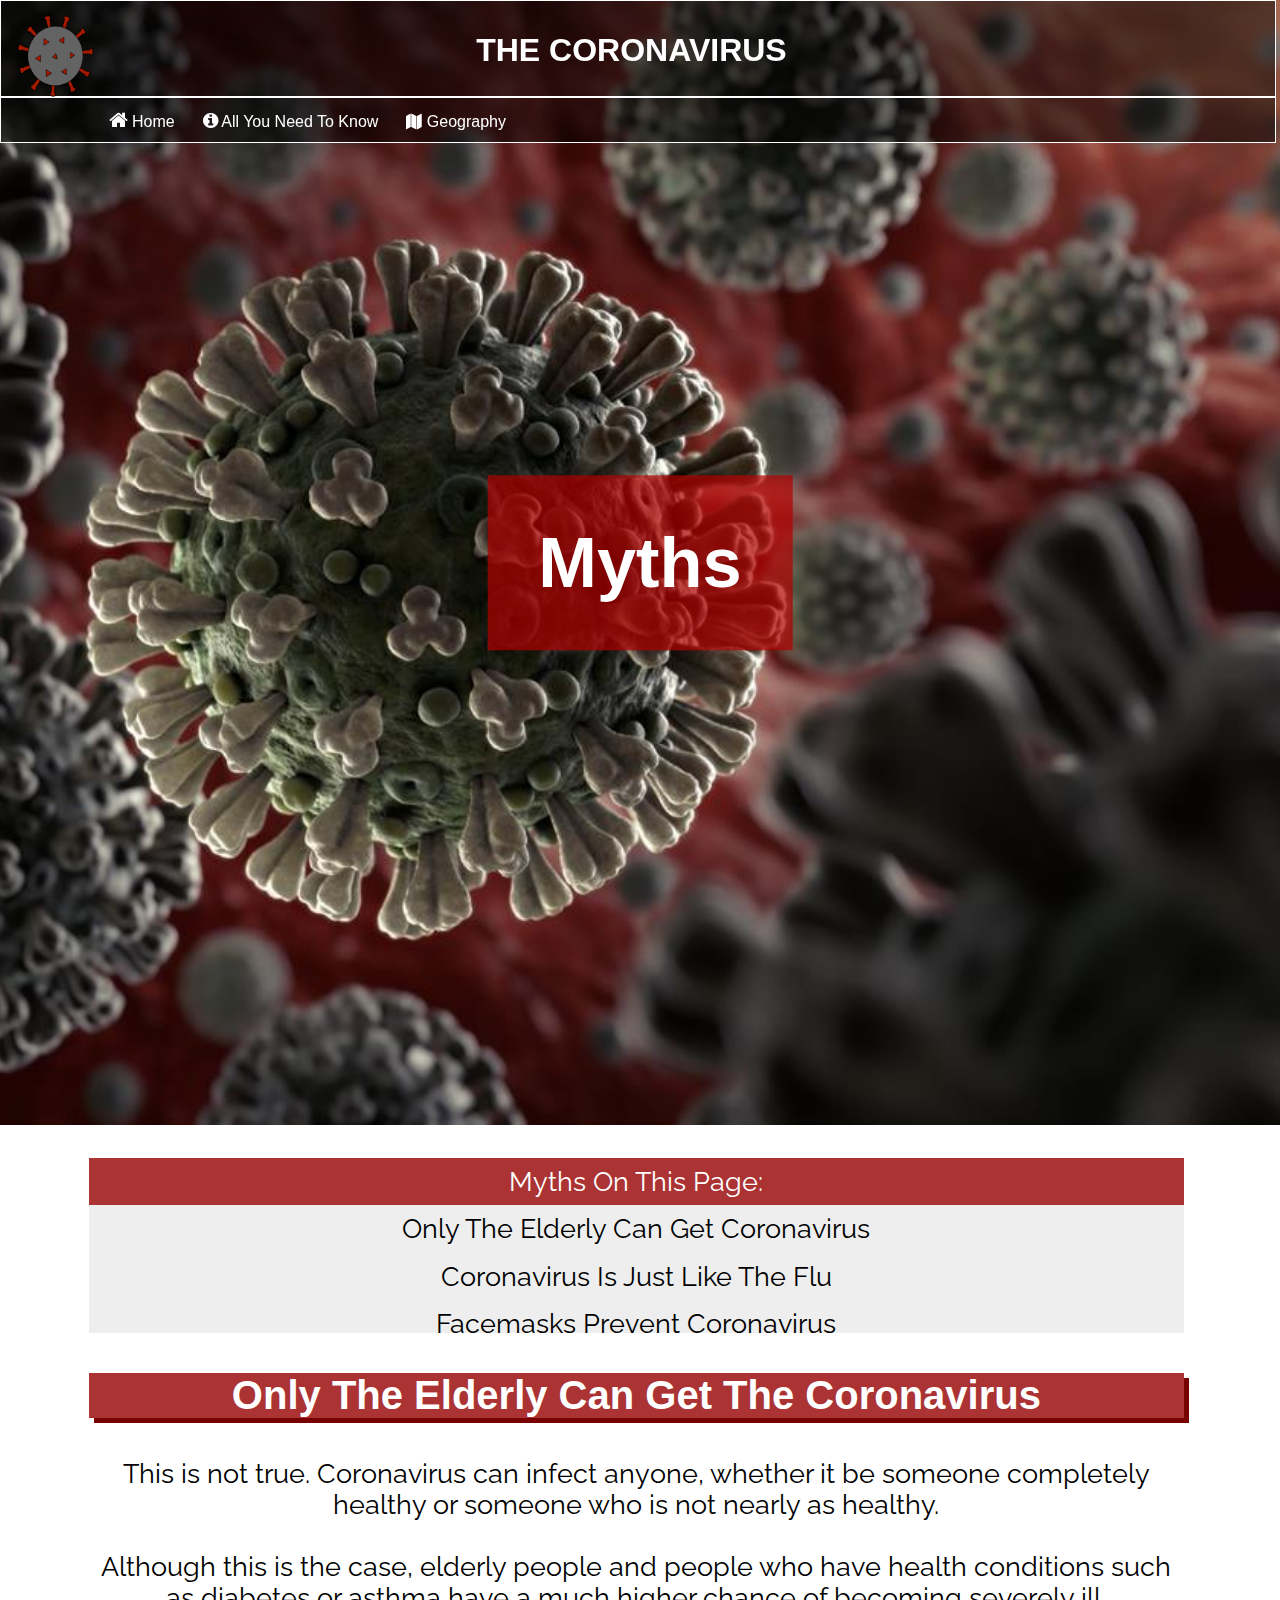
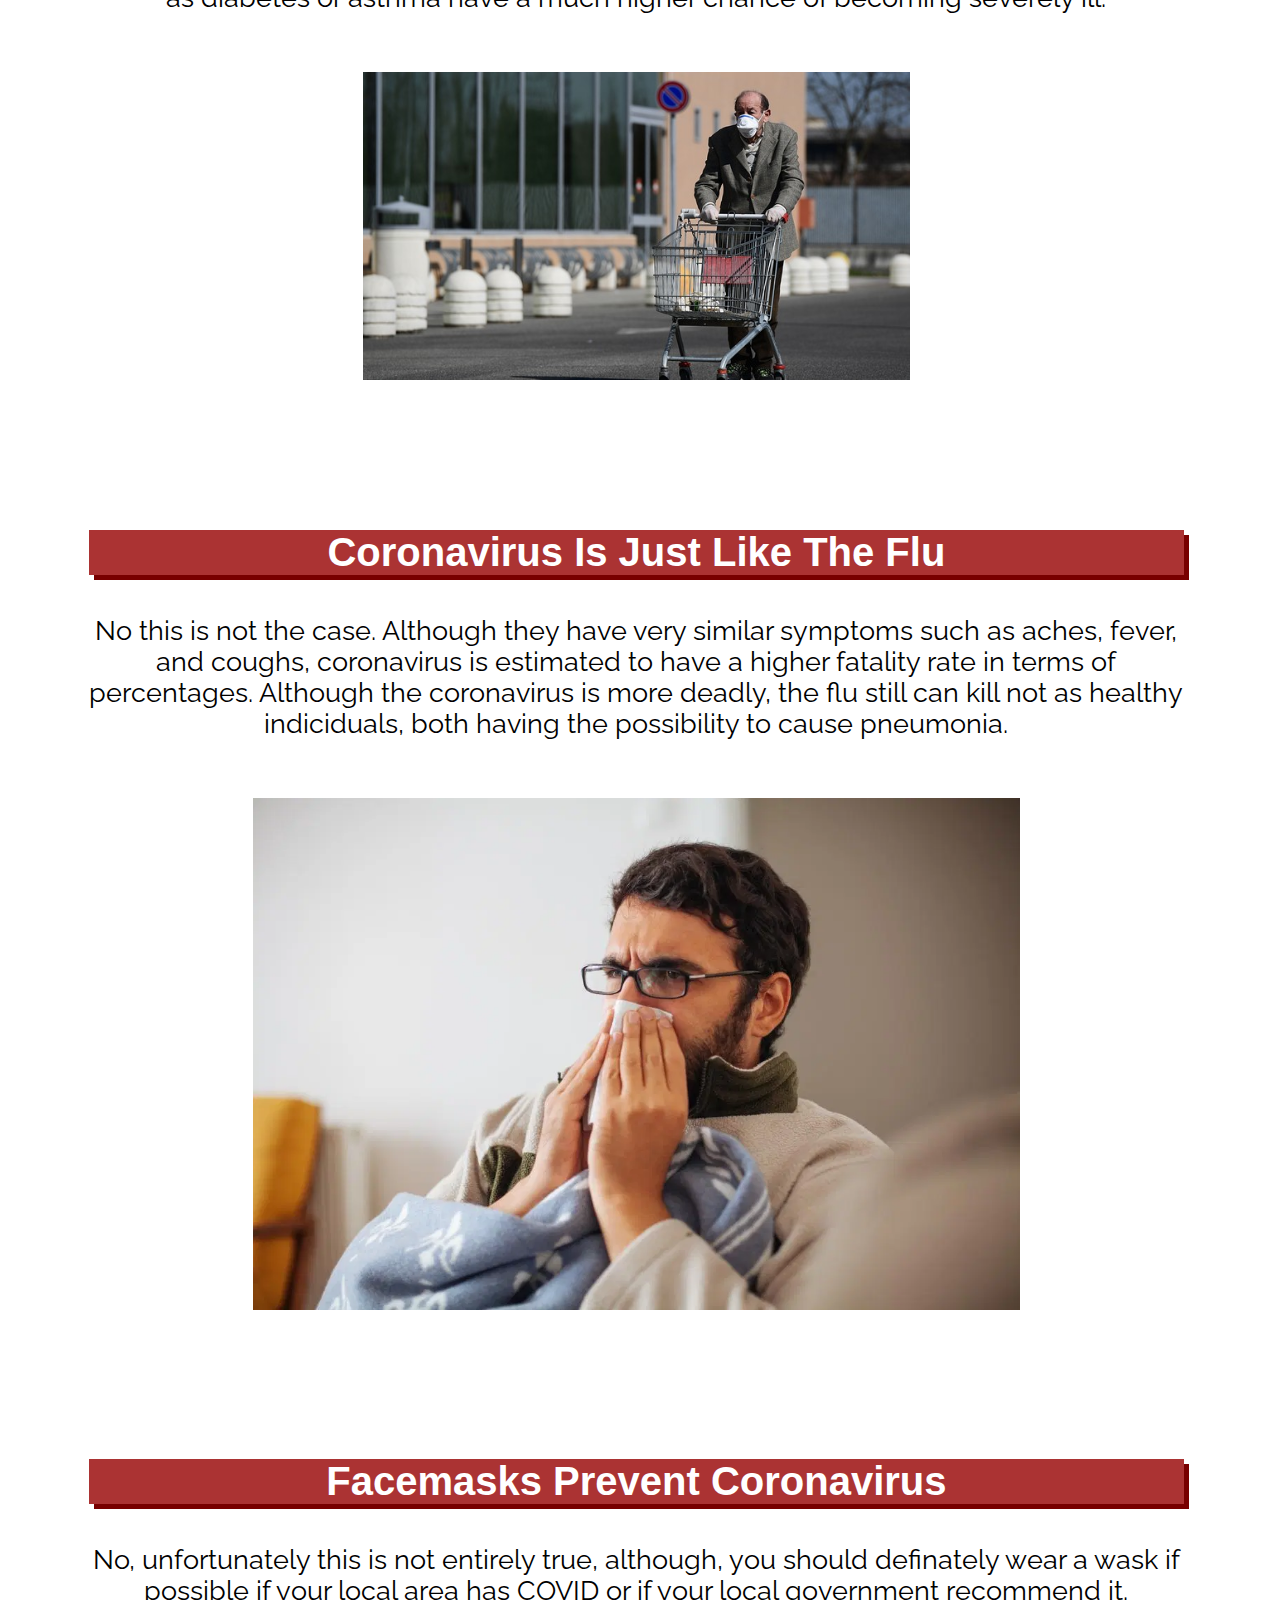
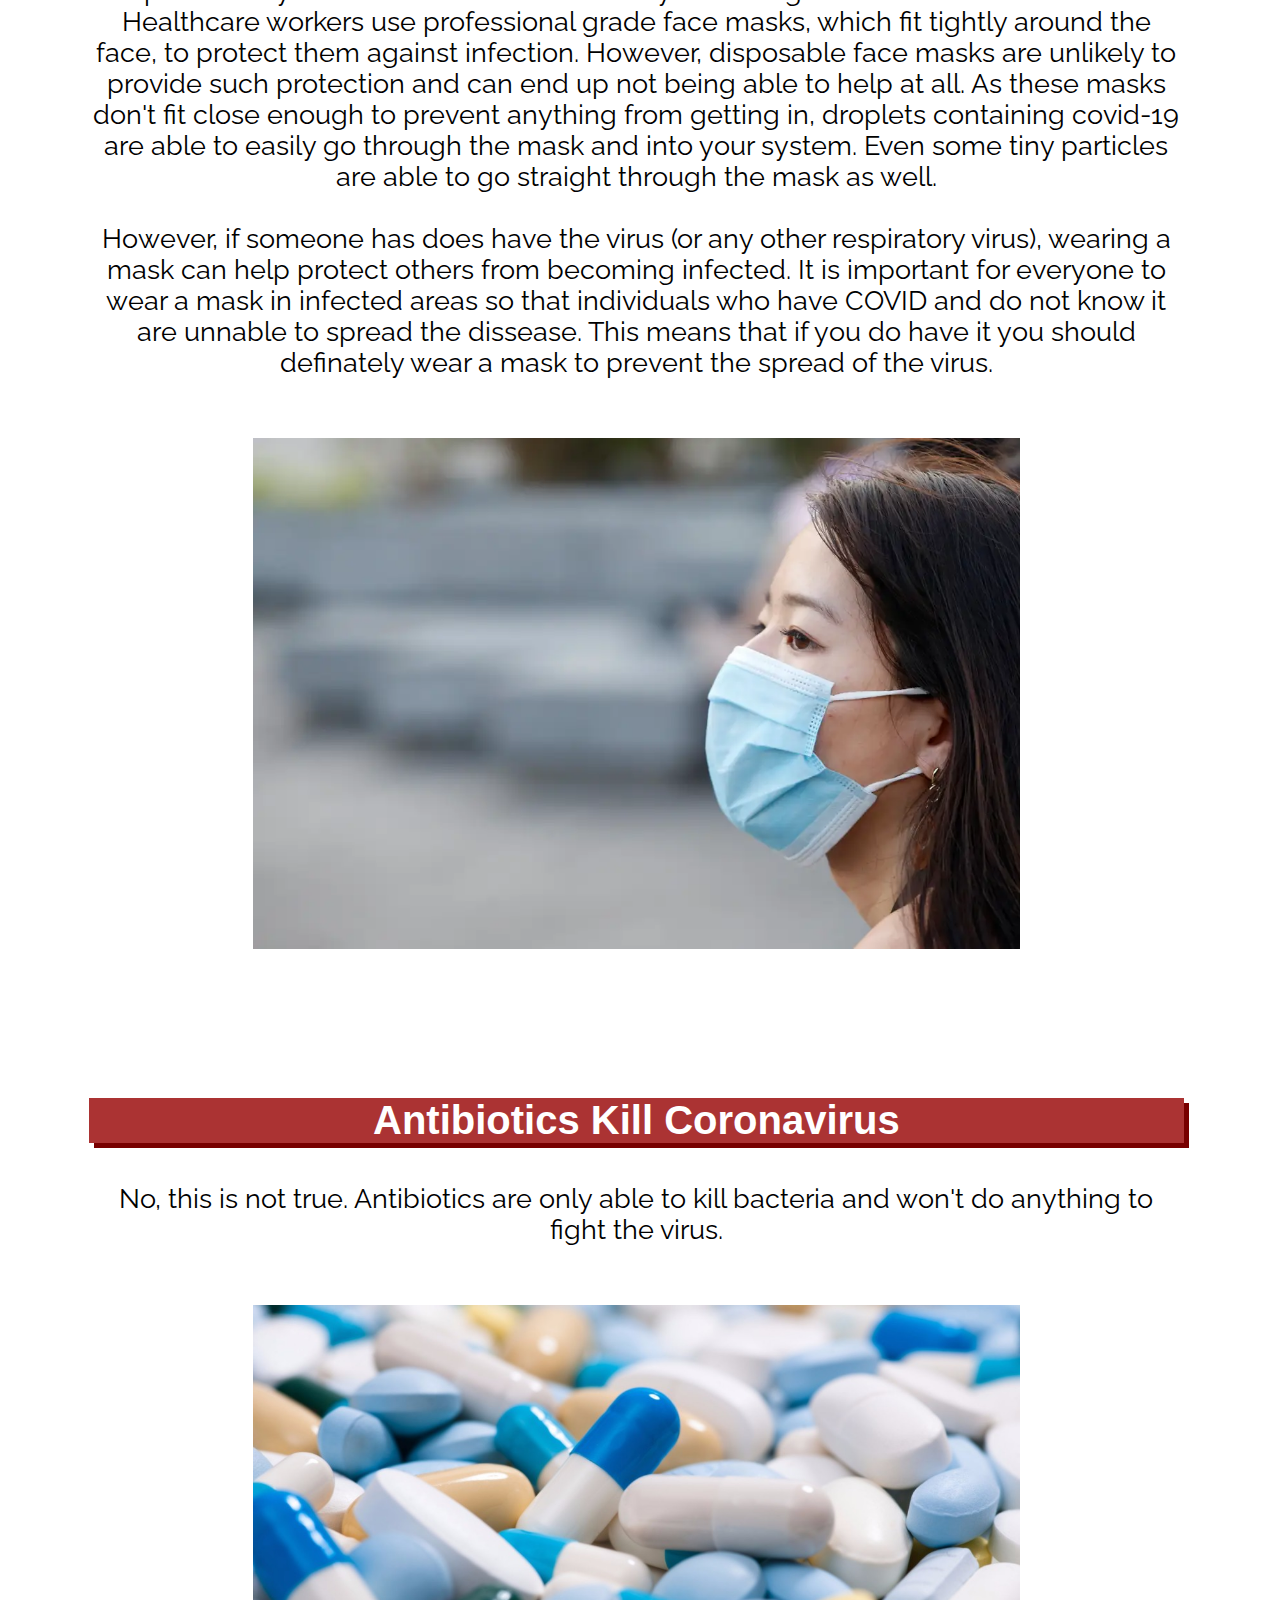
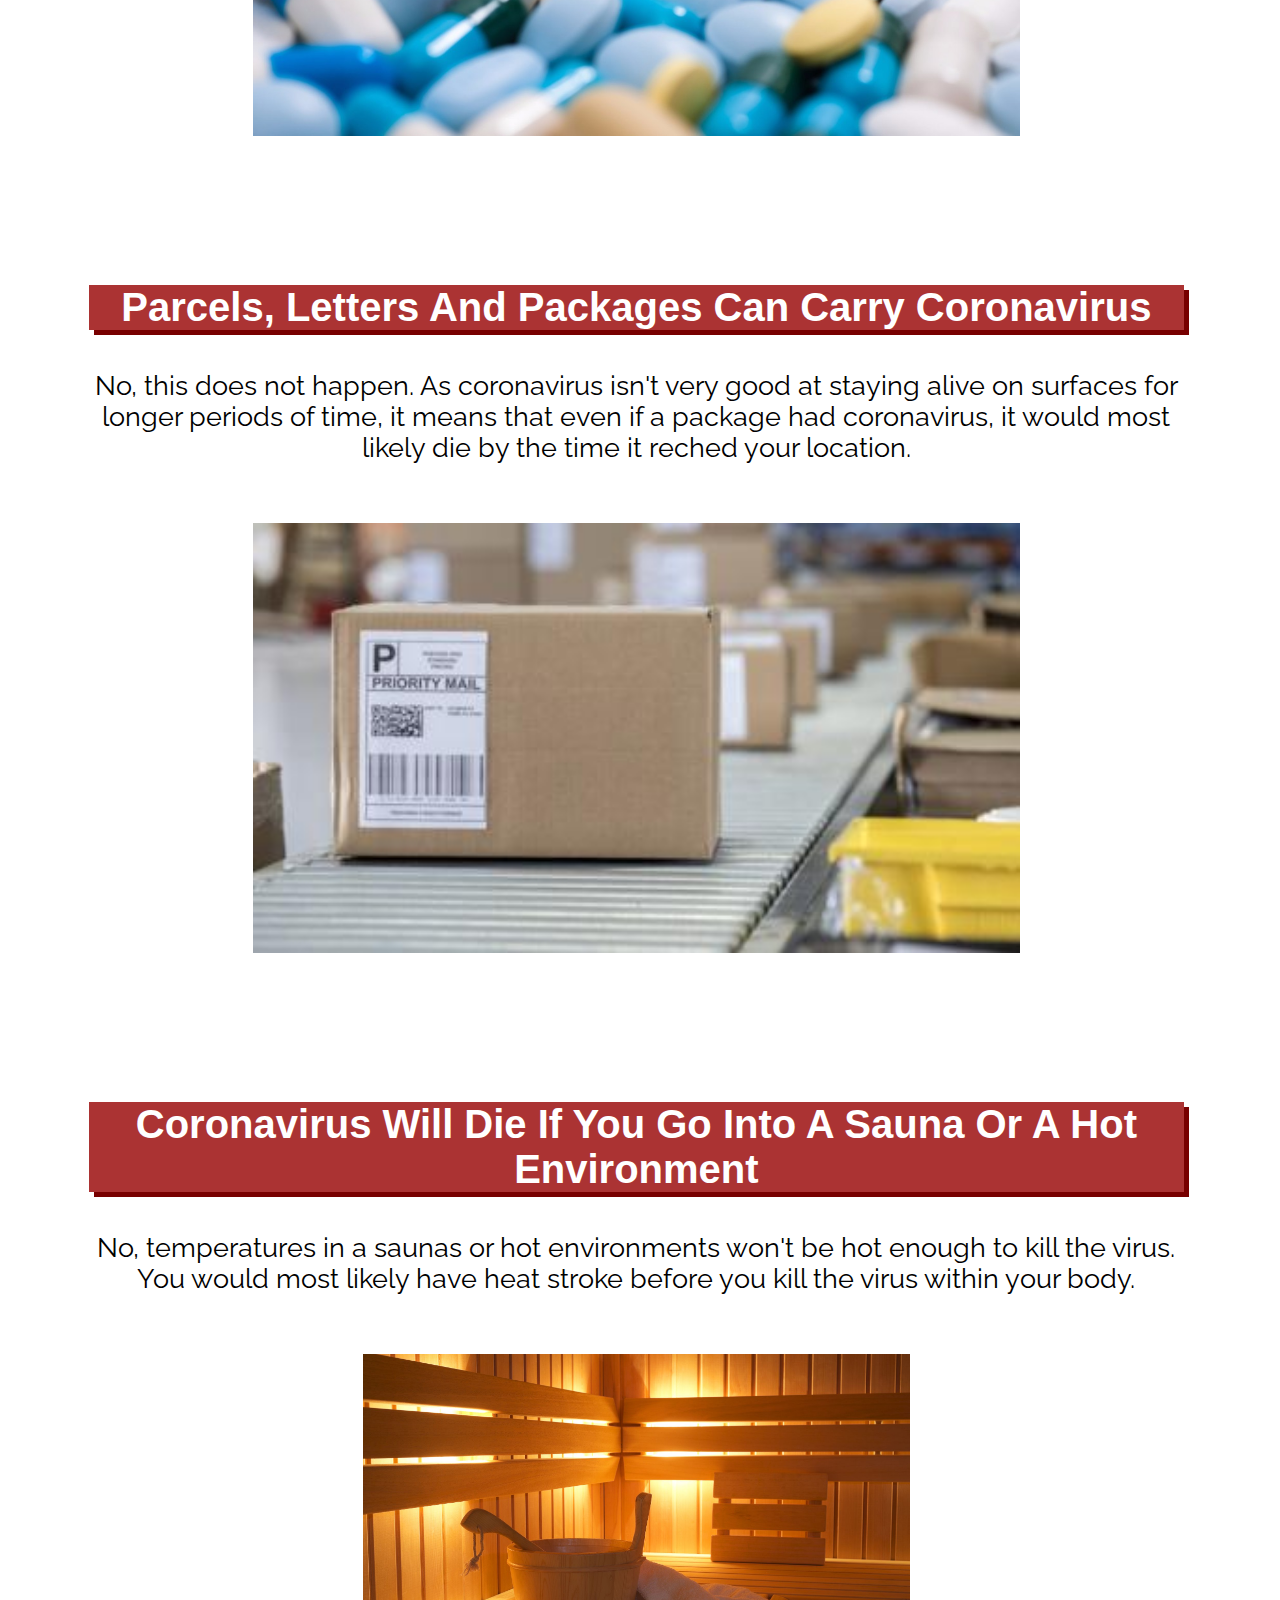
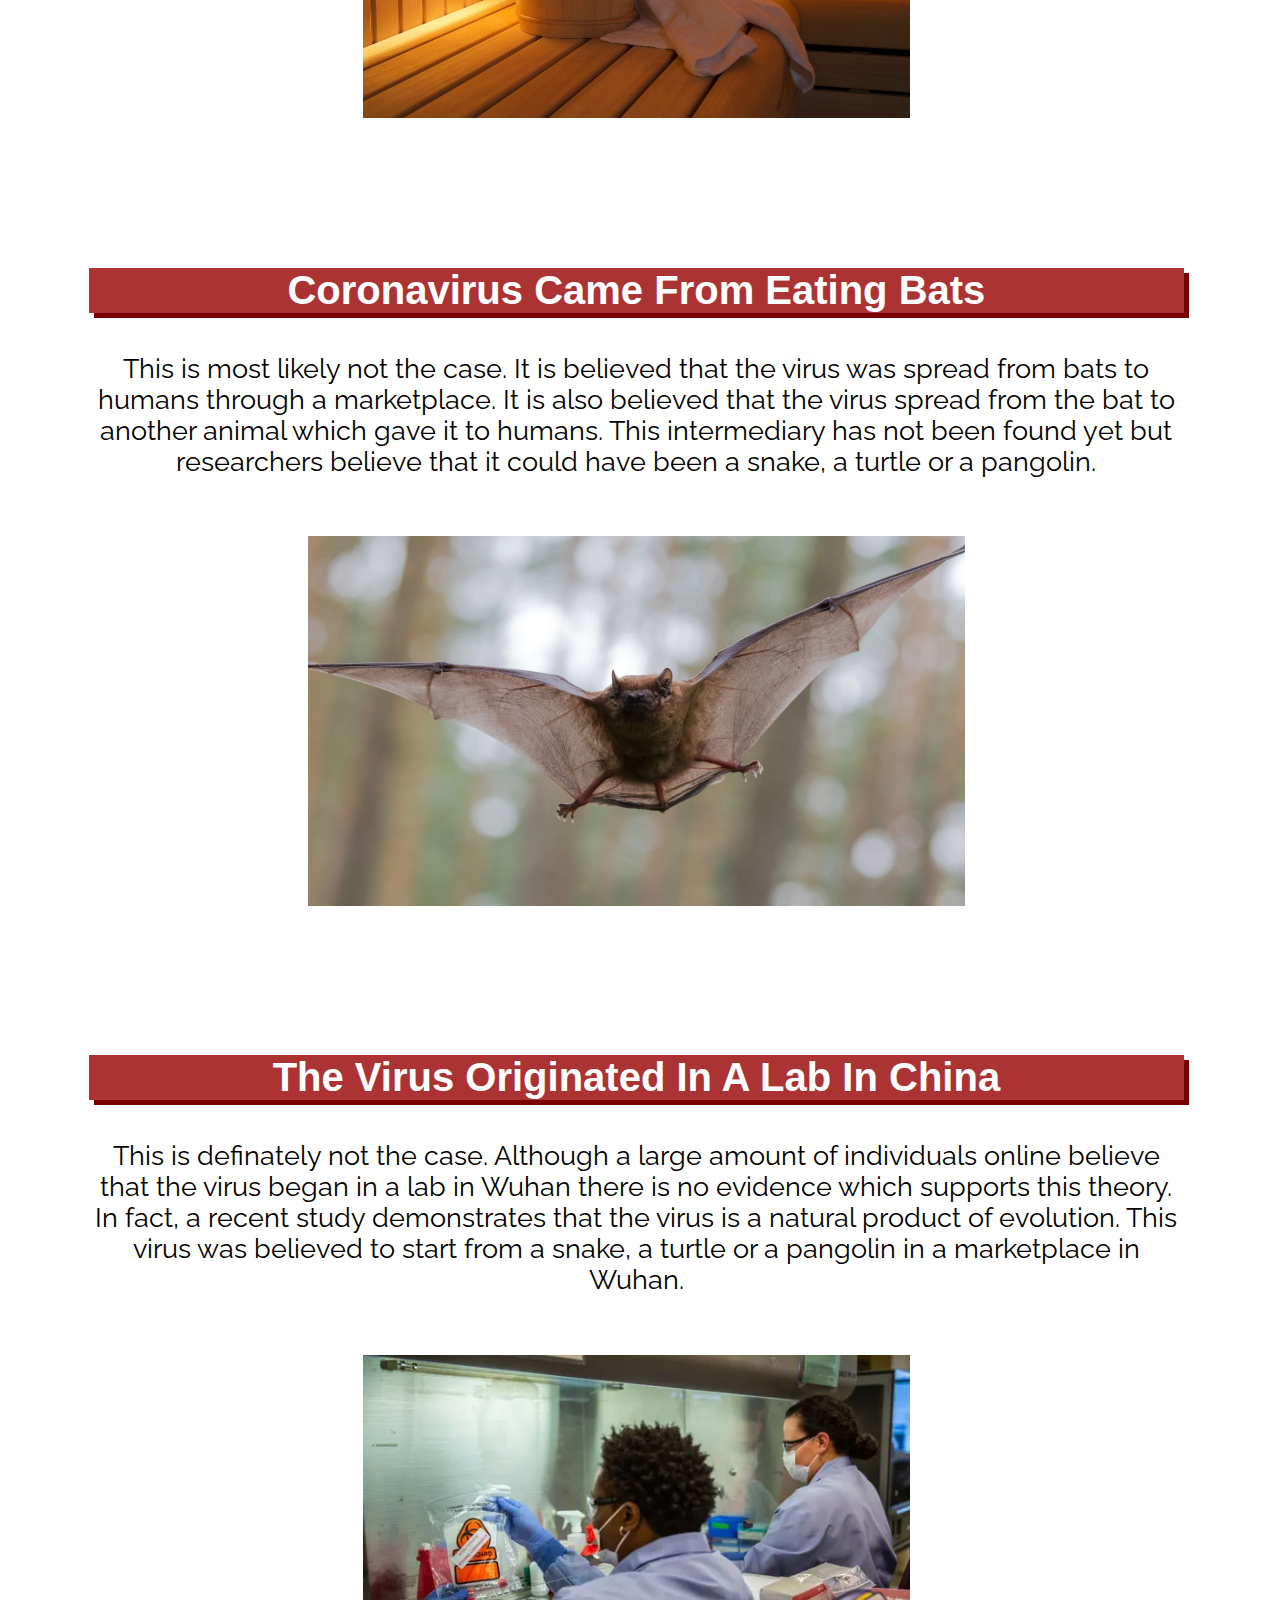
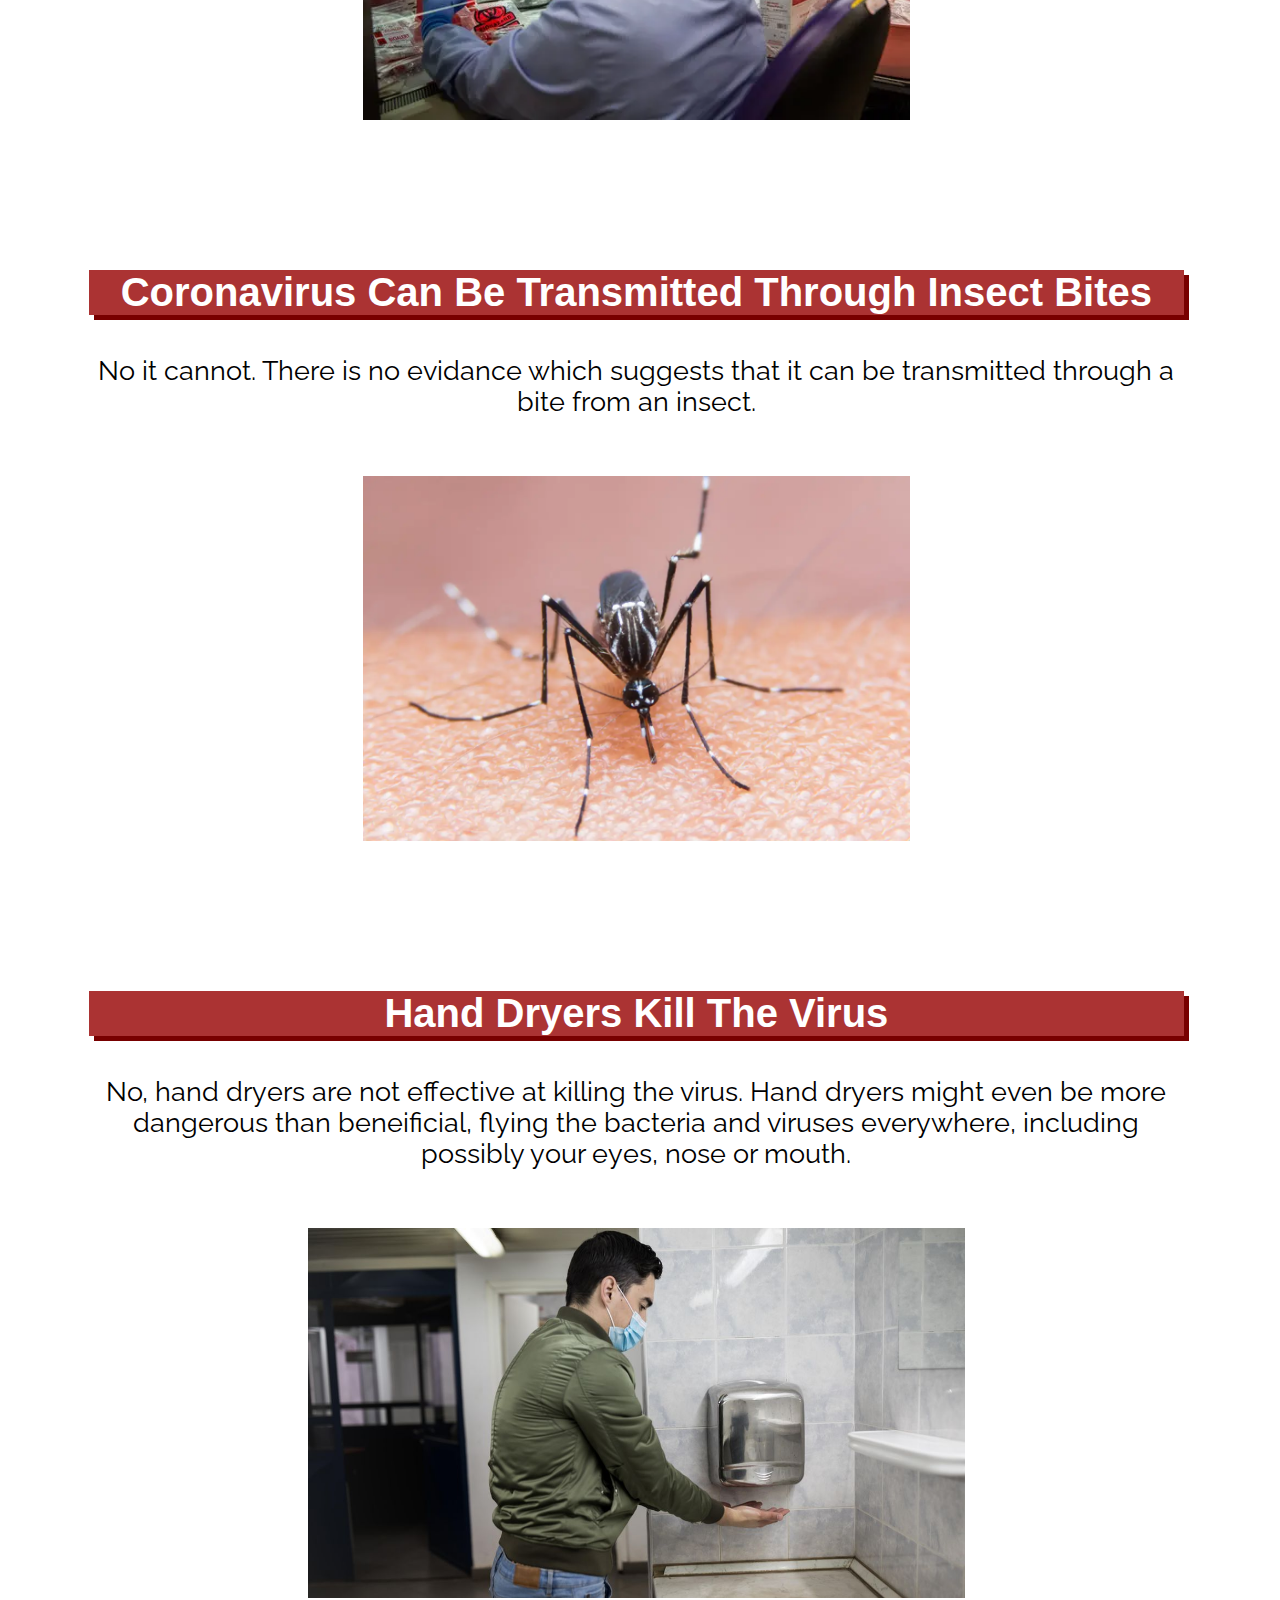
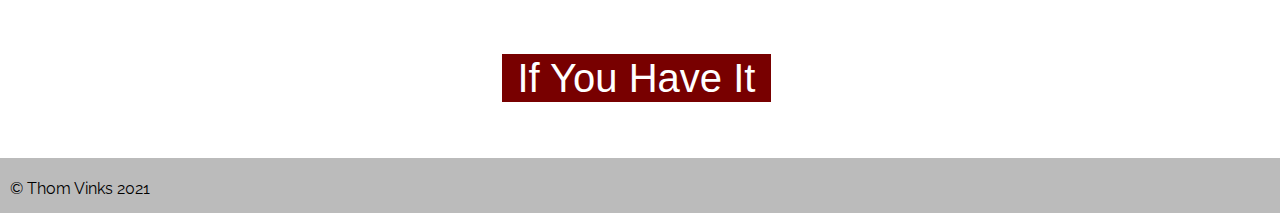
<file: myths.html>
<html>

<head>
    <title>The Coronavirus</title>
    <link rel="stylesheet" href="theme.css" type="text/css" />

    <link href="https://fonts.googleapis.com/css?family=Raleway&display=swap" rel="stylesheet">

    <link rel="stylesheet" href="https://cdnjs.cloudflare.com/ajax/libs/font-awesome/4.7.0/css/font-awesome.min.css">

</head>

<body>
    <div class="sticky">
        <div class="header">
            <h1>THE CORONAVIRUS</h1>
            <img id=logo src="logotrans.png" style=width:6.5%>
        </div>

        <nav>

            <div class="dropdown_div">
                <a href="index.html" class="dropdown_button"><i class="fa fa-home" style="font-size: 20px;"></i> Home</a>
            </div>

            <div class="dropdown_div">
                <button class="dropdown_button"><i class="fa fa-info-circle" style="font-size: 18px;"></i> All You Need To Know</button>
                <div class="dropdown_content">
                    <a href="all.html#what">What is It?</a>
                    <a href="all.html#avoid">How To Avoid</a>
                    <a href="all.html#symptoms">Symptoms</a>
                    <a href="all.html#spread">How It Spreads</a>
                    <a href="myths.html">Myths</a>
                    <a href="have.html#think">What To Do If You Think You Have It</a>
                    <a href="have.html#do">What To Do If You Have It</a>
                    <a href="like.html">Likeliness Of Catching It</a>
                </div>
            </div>

            <div class="dropdown_div">
                <button class="dropdown_button"><i class="fa fa-map" style="font-size: 15.5px;"></i> Geography</button>
                <div class="dropdown_content">
                    <a href="map.html">World Map</a>
                    <a href="area.html#ban">Travel Ban List</a>
                    <a href="area.html#lock">Areas Locked Down NSW</a>
                </div>
            </div>

        </nav>
    </div>

    <main>
        <div class="container">
            <div class="slideshow_div1">
                <img class="slides" src="MC1.jpg" >
                <img class="slides" src="MC2.webp" >
                <img class="slides" src="MC3.jpg">
            </div>

            <script type="text/javascript">
                var myIndex = 0;
                function slideshow() {
                    var item;
                    var slides = document.getElementsByClassName("slides");
                    for (item = 0; item < slides.length; item++) {
                        //slides[item].style.display = "none";
                        slides[item].classList.remove("shown"); //removes the class shown which makes it show up
                    }
                    myIndex++;
                    if (myIndex > slides.length) {
                        myIndex = 1;
                    }
                    // slides[myIndex - 1].style.display = "block";
                    slides[myIndex - 1].classList.add("shown"); //adds the class shown which makes it show up
                    setTimeout(slideshow, 4000);
                }
                slideshow();
            </script>

            <div id="text-block1">
                <h1 style="padding-left: 25px; padding-right: 25px;">Myths</h1>
            </div>
        </div>
    </main>

    <div class="wrapper">
        <div class="content">
            <div class="vertical-menu">
                <section id="red">
                <a class="activered">Myths On This Page:</a>
               </section>
                <a href="#elderly">Only The Elderly Can Get Coronavirus</a>
                <a href="#flu">Coronavirus Is Just Like The Flu</a>
                <a href="#mask">Facemasks Prevent Coronavirus</a>
                <a href="#bio">Antibiotics Kill Coronavirus</a>
                <a href="#parcel">Parcels, Letters And Packages Can Carry Coronavirus</a>
                <a href="#sauna">Coronavirus Will Die If You Go Into A Sauna Or A Hot Environment</a>
                <a href="#bat">Coronavirus Came From Eating Bats</a>
                <a href="#lab">The Virus Originated In A Lab In China</a>
                <a href="#bite">Coronavirus Can Be Transmitted Through Insect Bites</a>
                <a href="#dryer">Hand Dryers Kill The Virus</a>
              </div>
            <h3 id="elderly">Only The Elderly Can Get The Coronavirus</h3>
            <p> This is not true. Coronavirus can infect anyone, whether it be someone completely healthy or someone who
                is not nearly as healthy.
                <br> <br>
                Although this is the case, elderly people and people who have health conditions such as diabetes or
                asthma have a much higher chance of becoming severely ill.</p>
            <img class="contentimg" src="M1.jpg" alt="Coronavirus" style="width:50%">
            <div>
                <h3 id="flu">Coronavirus Is Just Like The Flu</h3>
                <p> No this is not the case. Although they have very similar symptoms such as aches, fever, and coughs,
                    coronavirus is estimated to have a higher fatality rate in terms of percentages. Although the
                    coronavirus is more deadly, the flu still can kill not as healthy indiciduals, both having the
                    possibility to cause pneumonia.</p>
                <img class="contentimg" src="M2.webp" alt="Coronavirus" style="width:70%">
            </div>
            <h3 id="mask">Facemasks Prevent Coronavirus</h3>
            <p>No, unfortunately this is not entirely true, although, you should definately wear a wask if possible if your
                local area has COVID or if your local government recommend it. Healthcare workers use professional grade face masks, which
                fit tightly around the face, to protect them against infection. However, disposable face masks are
                unlikely to provide such protection and can end up not being able to help at all. As these masks don't
                fit close enough to prevent anything from getting in, droplets containing covid-19 are able to easily go
                through the mask and into your system. Even some tiny particles are able to go straight through the mask
                as well. <br> <br>
                However, if someone has does have the virus (or any other respiratory virus), wearing a mask can help
                protect others from becoming infected. It is important for everyone to wear a mask in infected areas
                so that individuals who have COVID and do not know it are unnable to spread the dissease. This means 
                that if you do have it you should definately wear a mask to prevent the spread of the virus.
            </p>
            <img class="contentimg" src="M3.webp" alt="Mask" style="width: 70%;">
            <h3 id="bio">Antibiotics Kill Coronavirus</h3>
            <p>No, this is not true. Antibiotics are only able to kill bacteria and won't do anything to fight the
                virus.</p>
            <img src="M4.jpg" alt="Antibiotics" style="width: 70%;">
            <h3 id="parcel">Parcels, Letters And Packages Can Carry Coronavirus</h3>
            <p>No, this does not happen. As coronavirus isn't very good at staying alive on surfaces for longer periods
                of time, it means that even if a package had coronavirus, it would most likely die by the time it reched
                your location.</p>
            <img src="M5.jpg" alt="Parcel" style="width: 70%;">
            <h3 id="sauna">Coronavirus Will Die If You Go Into A Sauna Or A Hot Environment</h3>
            <p>No, temperatures in a saunas or hot environments won't be hot enough to kill the virus. You would most
                likely have heat stroke before you kill the virus within your body.</p>
            <img src="M6.jpg" alt="Sauna" style="width: 50%;">
            <h3 id="bat">Coronavirus Came From Eating Bats</h3>
            <p>This is most likely not the case. It is believed that the virus was spread from bats to humans through a
                marketplace. It is also believed that the virus spread from the bat to another animal which gave it to
                humans. This intermediary has not been found yet but researchers believe that it could have been a
                snake, a turtle or a pangolin.</p>
            <img src="M7.webp" alt="Bat" style="width: 60%;">
            <h3 id="lab">The Virus Originated In A Lab In China</h3>
            <p>This is definately not the case. Although a large amount of individuals online believe that the virus
                began in a lab in Wuhan there is no evidence which supports this theory. In fact, a recent study
                demonstrates that the virus is a natural product of evolution. This virus was believed to start from a
                snake, a turtle or a pangolin in a marketplace in Wuhan.</p>
            <img src="M8.webp" alt="Lab" style="width: 50%;">
            <h3 id="bite">Coronavirus Can Be Transmitted Through Insect Bites</h3>
            <p>No it cannot. There is no evidance which suggests that it can be transmitted through a bite from an
                insect.</p>
            <img src="M9.webp" alt="Mosquito" style="width: 50%;">
            <h3 id="dryer">Hand Dryers Kill The Virus</h3>
            <p>No, hand dryers are not effective at killing the virus. Hand dryers might even be more dangerous than
                beneificial, flying the bacteria and viruses everywhere, including possibly your eyes, nose or mouth.
            </p>
            <img id="contentimg1" src="M10.jpg" alt="Hand Dryer" style="width: 60%;">
            <section class="mythsButtonContainer">
                <a href="have.html" class="button3">If You Have It</a>
            </section>
            <!--NEW-->
        </div>
        <!--OLD<a href="have.html" class="button3">If You Have It</a>-->
    </div>

    </div>
    </div>
    </div>


    <div class="footer">
        <p>&copy; Thom Vinks 2021</p>
    </div>
    <script src="https://covid19api-api.glitch.me/api.js"></script>
</body>

</html>
</file>
<file: theme.css>
body {
    margin: 0;
    width: 100%
}

div.sticky {
    position: -webkit-sticky;
    position: fixed;
    top: 0;
    z-index: 1;
    width: 100vw;
}

#logo {
    float: left;
    margin-top: -6.3%;
    margin-left: 1%;
    height: 90px;
    width: 6%;
}

.header {
    background-color: rgba(0, 0, 0, 0.5);
    border: 1px solid white;
    width: 99.5%;
    height: 75px;
    font-family: 'Gill Sans', 'Gill Sans MT', Calibri, 'Trebuchet MS', sans-serif;
    color: #ffffff;
    padding-top: 10px;
    padding-bottom: 10px;
    text-align: center;
}

.header h1 {
    margin-left: -1%;
}

.button1 {
    position: absolute;
    float: center;
    border-color: white;
    background-color: rgba(145, 145, 145, 0.5);
    color: white;
    border: 2px solid white;
    padding-left: 1.4%;
    padding-right: 1.4%;
    padding-bottom: 0.1%;
    padding-top: 0.1%;
    font-size: 2em;
    margin: 0;
    top: 65%;
    left: 50%;
    margin-right: -50%;
    transform: translate(-50%, -50%);
    font-family: "Open Sans", Helvetica, Arial, sans-serif;
    text-decoration: none;
    transition: 0.2s ease-out;
}

.button1:hover {
    background-color: white;
    color: black;
    transition: 0.1s ease-out;
}

.button2 {
    float: center;
    border-color: white;
    background-color: purple;
    color: white;
    border: 2px solid white;
    padding-left: 1.4%;
    padding-right: 1.4%;
    padding-bottom: 0.1%;
    padding-top: 0.1%;
    font-size: 2em;
    margin-left: 40%;
    font-family: "Open Sans", Helvetica, Arial, sans-serif;
    text-decoration: none;
    transition: 0.2s ease-out;
}

.button2:hover {
    background-color: white;
    color: black;
    transition: 0.1s ease-out;
    border: 2px solid black;
}

.button3 {
    float: center;
    border-color: white;
    background-color: rgb(120, 0, 0);
    color: white;
    border: 2px solid white;
    padding-left: 1.4%;
    padding-right: 1.4%;
    padding-bottom: 0.1%;
    padding-top: 0.1%;
    font-size: 2em;
    margin-left: 45%;
    font-family: "Open Sans", Helvetica, Arial, sans-serif;
    text-decoration: none;
    transition: 0.2s ease-out;
}

.button3:hover {
    background-color: white;
    color: black;
    transition: 0.1s ease-out;
    border: 2px solid black;
}

.button4 {
    float: center;
    border-color: white;
    background-color: rgb(0, 177, 168);
    color: white;
    border: 2px solid white;
    padding-left: 1.4%;
    padding-right: 1.4%;
    padding-bottom: 0.1%;
    padding-top: 0.1%;
    font-size: 2em;
    margin-left: 31%;
    font-family: "Open Sans", Helvetica, Arial, sans-serif;
    text-decoration: none;
    transition: 0.2s ease-out;
}

.button4:hover {
    background-color: white;
    color: black;
    transition: 0.1s ease-out;
    border: 2px solid black;
}

.button5 {
    float: center;
    border-color: white;
    background-color: rgba(0, 0, 0, 0.6);
    color: white;
    border: 2px solid white;
    padding-left: 1.4%;
    padding-right: 1.4%;
    padding-bottom: 0.1%;
    padding-top: 0.1%;
    font-size: 2em;
    margin-left: 31%;
    font-family: "Open Sans", Helvetica, Arial, sans-serif;
    text-decoration: none;
    transition: 0.2s ease-out;
}

.button5:hover {
    background-color: white;
    color: black;
    transition: 0.1s ease-out;
    border: 2px solid black;
}

.map-button {
    position: absolute;
    float: center;
    border-color: white;
    background-color: rgba(145, 145, 145, 0.5);
    color: white;
    border: 2px solid white;
    padding-left: 1.4%;
    padding-right: 1.4%;
    padding-bottom: 0.1%;
    padding-top: 0.1%;
    font-size: 2em;
    margin: 0;
    top: 95%;
    left: 50%;
    margin-right: -50%;
    transform: translate(-50%, -50%);
    font-family: "Open Sans", Helvetica, Arial, sans-serif;
    text-decoration: none;
    transition: 0.2s ease-out;
}

.map-button:hover {
    background-color: white;
    color: black;
    transition: 0.1s ease-out;
}

.link {
    cursor: pointer;
    text-decoration: none;
    color: #05a2d3;
}

/* This part is the text box*/
.container {
    position: relative;
}


.text-block {
    position: absolute;
    float: center;
    background-color: rgba(117, 49, 133, 0.7);
    color: white;
    padding-left: 2%;
    padding-right: 2%;
    font-family: 'Gill Sans', 'Gill Sans MT', Calibri, 'Trebuchet MS', sans-serif;
    font-size: 2.2em;
    margin: 0;
    top: 50%;
    left: 50%;
    margin-right: -50%;
    transform: translate(-50%, -50%)
}

#text-block1 {
    position: absolute;
    float: center;
    background-color: rgba(177, 0, 0, 0.7);
    color: white;
    padding-left: 2%;
    padding-right: 2%;
    font-family: 'Gill Sans', 'Gill Sans MT', Calibri, 'Trebuchet MS', sans-serif;
    font-size: 2.2em;
    margin: 0;
    top: 50%;
    left: 50%;
    margin-right: -50%;
    transform: translate(-50%, -50%)
}

#text-block2 {
    position: absolute;
    float: center;
    background-color: rgba(0, 172, 184, 0.7);
    color: white;
    padding-left: 2%;
    padding-right: 2%;
    font-family: 'Gill Sans', 'Gill Sans MT', Calibri, 'Trebuchet MS', sans-serif;
    font-size: 2.2em;
    margin: 0;
    top: 50%;
    left: 50%;
    margin-right: -50%;
    transform: translate(-50%, -50%)
}

#text-block3 {
    position: absolute;
    float: center;
    background-color: rgba(0, 0, 0, 0.7);
    color: white;
    padding-left: 2%;
    padding-right: 2%;
    font-family: 'Gill Sans', 'Gill Sans MT', Calibri, 'Trebuchet MS', sans-serif;
    font-size: 2.2em;
    margin: 0;
    top: 50%;
    left: 50%;
    margin-right: -50%;
    transform: translate(-50%, -50%)
}

.map-text-block {
    position: absolute;
    float: center;
    background-color: rgba(255, 255, 255, 0.7);
    color: grey;
    padding-left: 2%;
    padding-right: 2%;
    font-family: 'Gill Sans', 'Gill Sans MT', Calibri, 'Trebuchet MS', sans-serif;
    font-size: 2.2em;
    margin: 0;
    top: 20%;
    left: 50%;
    margin-right: -50%;
    transform: translate(-50%, -50%)
}

#text-block-area {
    position: absolute;
    float: center;
    background-color: rgba(255, 136, 0, 0.7);
    color: white;
    padding-left: 2%;
    padding-right: 2%;
    font-family: 'Gill Sans', 'Gill Sans MT', Calibri, 'Trebuchet MS', sans-serif;
    font-size: 2.2em;
    margin: 0;
    top: 50%;
    left: 50%;
    margin-right: -50%;
    transform: translate(-50%, -50%);
}

/* Up to here*/


nav {
    background-color: rgba(0, 0, 0, 0.5);
    height: 40px;
    width: 99.25%;
    padding: 2px;
    border: 1px solid white;

}

.content {
    width: calc(100% - 7.5%);
    float: left;
    padding-left: 7.5%;
    text-align: center;
    font-size: 20pt;
}

p {
    font-family: 'Raleway', sans-serif;
}

.wrapper {
    width: calc(100% - 7.5%);
    float: left;
    clear: both;
}

.footer {
    height: 50px;
    width: 100%;
    background-color: #bbbbbb;
    clear: both;
    padding-top: 5px;
    padding-left: 10px;
}

h2 {
    font-size: 30pt;
    font-family: 'Gill Sans', 'Gill Sans MT', Calibri, 'Trebuchet MS', sans-serif;
    background-color: rgba(117, 49, 133, 0.7);
    color: white;
    box-shadow: 5px 5px rgb(86, 36, 97);
}

h3 {
    font-size: 30pt;
    font-family: 'Gill Sans', 'Gill Sans MT', Calibri, 'Trebuchet MS', sans-serif;
    background-color: rgba(150, 0, 0, 0.8);
    color: white;
    box-shadow: 5px 5px rgb(120, 0, 0);
}

h4 {
    font-size: 30pt;
    font-family: 'Gill Sans', 'Gill Sans MT', Calibri, 'Trebuchet MS', sans-serif;
    background-color: rgba(0, 172, 184, 0.7);
    color: white;
    box-shadow: 5px 5px rgb(0, 72, 120);
}

h5 {
    font-size: 30pt;
    font-family: 'Gill Sans', 'Gill Sans MT', Calibri, 'Trebuchet MS', sans-serif;
    background-color: rgba(0, 0, 0, 0.6);
    color: white;
    box-shadow: 5px 5px rgb(53, 53, 53);
}

h6 {
    font-size: 30pt;
    font-family: 'Gill Sans', 'Gill Sans MT', Calibri, 'Trebuchet MS', sans-serif;
    background-color: rgba(255, 102, 0, 0.699);
    color: white;
    box-shadow: 5px 5px rgb(122, 55, 0);
}

.content img {
    margin-top: 3%;
    margin-bottom: 10%;
    width: 80%
}

.contentimg {
    margin-top: 3%;
    margin-bottom: 10%;
    width: 80%
}

#contentimg1 {
    margin-bottom: 5%;
}

.second {
    margin-bottom: -5%;
}

.dropdown_div {
    position: relative;
    display: inline-block;
}

.dropdown_button {
    text-decoration: none;
    background-color: transparent;
    color: white;
    padding: 12px;
    font-size: 16px;
    border: none;
    font-family: Arial, Helvetica, sans-serif;
    cursor: pointer;
}

.dropdown_content {
    position: absolute;
    background-color: #f9f9f9;
    width: 100%;
    min-width: 180px;
    box-shadow: 0px 6px 14px 0px rgba(0, 0, 0, 0.3);
    display: none;
}

.dropdown_content a {
    font-family: Arial, Helvetica, sans-serif;
    color: black;
    text-decoration: none;
    padding: 12px 18px;
    display: block;
}

.dropdown_content a:hover {
    background-color: rgb(110, 110, 110);
    color: white;
}

.dropdown_div:hover .dropdown_content {
    display: block
}

@media screen and (max-width:992px) {
    .slideshow_div1 {
        width: 100%;
        height: 55%;
        position: static;
    }

    #logo {
        width: 80px;
        height: 80px;
        margin-top: -85px;
    }

    #what {
        margin-top: 120px;
    }

    h5,
    h4,
    h3 {
        margin-top: 25%;
    }

}

@media screen and (max-width:600px) {
    .slideshow_div1 {
        width: 100%;
        height: 50%
    }

    #logo {
        width: 80px;
        height: 80px;
    }

    h5,
    h4,
    h3 {
        margin-top: 25%;
    }
}

.vertical-menu {
    height: 175px;
    overflow-y: auto;
    margin-left: 0px;
    width: 100%;
    margin-top: 3%;
    font-family: 'Raleway', sans-serif;
}

.vertical-menu a {
    background-color: #eee;
    color: black;
    display: block;
    padding: 0.75%;
    text-decoration: none;
}

.vertical-menu a:hover {
    background-color: #ccc;
}

.vertical-menu a.active {
    background-color: rgba(117, 49, 133, 0.7);
    color: white;
}

.vertical-menu a.activered {
    background-color: rgba(150, 0, 0, 0.8);
    color: white;
}

.slideshow_div, .slideshow_div1 {
    height: 125%;
}

img.slides {
    top: 0px;
    position: absolute;
    height: 100%;
    width: 100%;
    object-fit: cover;
    opacity: 0;
    transition: 0.2s ease-out;
    z-index: -1;
}

img.slides.shown {
    opacity: 1;
    transition: 0.2s ease-out;
    z-index: 0;
}

.mythsButtonContainer {
    width: 100%;
    height: min-content;
    position: relative;
    margin-bottom: 100px;
    display: flex;
    justify-content: center;
    margin-bottom: 5%;
}

.mythsButtonContainer .button2,
.mythsButtonContainer .button3,
.mythsButtonContainer .button4,
.mythsButtonContainer .button5 {
    margin-bottom: 0px;
    margin-left: 0px;
    font-size: 1.5em;
}
</file>
